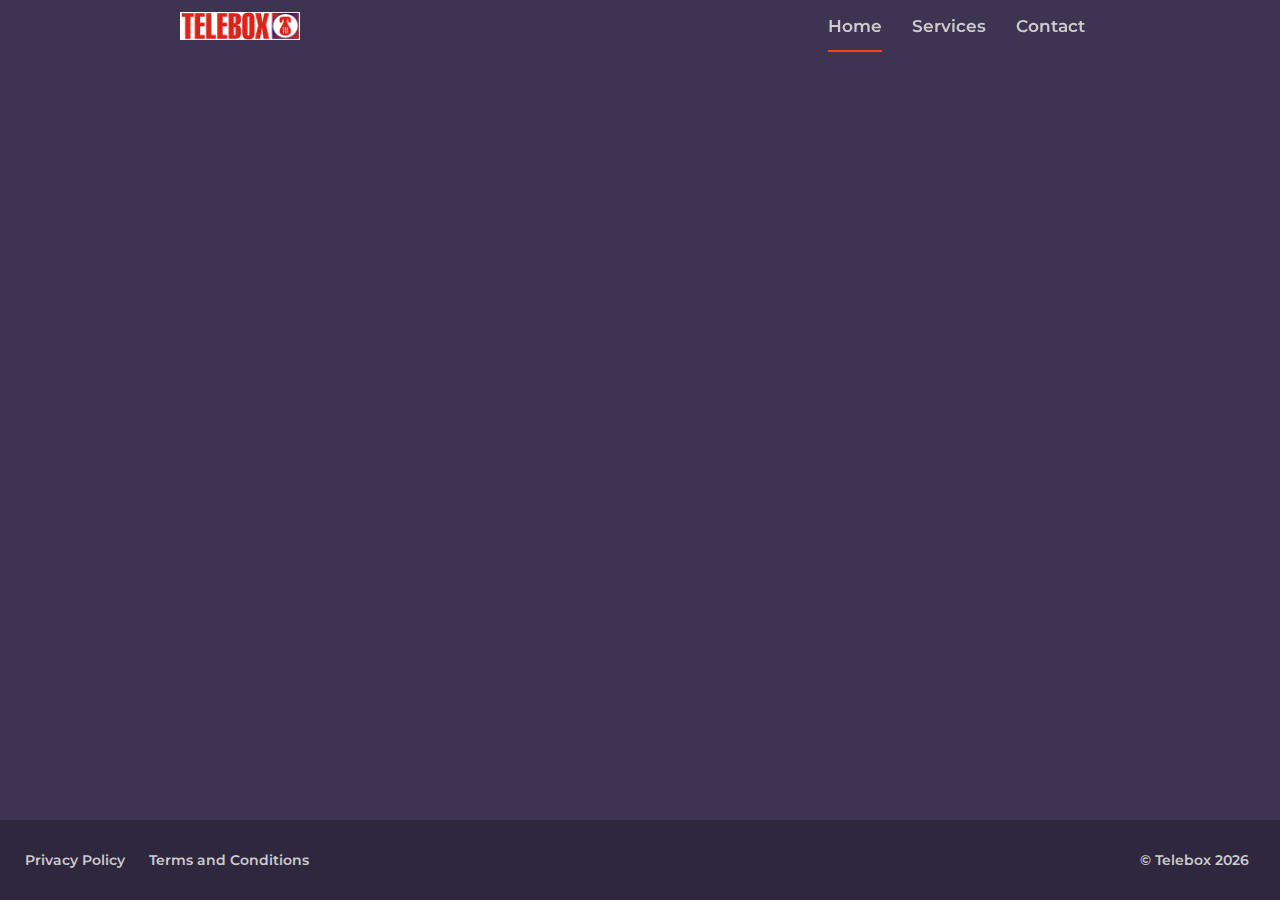
<file: index.html>
<!doctype html>
<html lang="">

<head>
    <meta charset="utf-8">
    <title>Telebox | Home</title>
    <link rel="apple-touch-icon" href="./favicon.ico">
    <link rel="icon" type="image/x-icon" href="./favicon.ico">
    <meta name="description" content="Global leader in mobile payments and messaging.">
    <meta name="viewport" content="width=device-width, initial-scale=1">
    <link rel="stylesheet" href="css/normalize.css">
    <link rel="stylesheet" href="css/bootstrap.css">
    <link rel="stylesheet" href="css/main.css">
    <link rel="preconnect" href="https://fonts.googleapis.com">
    <link rel="preconnect" href="https://fonts.gstatic.com" crossorigin>
    <link href="https://fonts.googleapis.com/css2?family=Montserrat:wght@400;600&display=swap" rel="stylesheet">
    <meta name="theme-color" content="#fafafa">
</head>

<body>
<div id="smooth-wrapper">
    <div id="smooth-content">
        <header id="header">
            <div class="container">
                <div class="header_container col-md-12">
                    <a href="./index.html">
                        <img class="header__logo" src="img/logo.png" alt="logo">
                    </a>
                    <nav class="desktop-menu xs-d-none">
                        <a class="active"  href="./index.html">Home</a>
                        <a  href="./services.html">Services</a>
                        <a  style="display: none" href="./help.html">Help</a>
                        <a  href="./contact.html">Contact</a>
                    </nav>

                    
                    <div class="menu-toggle">
                        <div class="bar"></div>
                        <div class="bar"></div>
                        <div class="bar"></div>
                    </div>
                    <nav class="mobile-menu">
                        <a class="active" href="./index.html">Home</a>
                        <a  href="./services.html">Services</a>
                        <a  style="display: none" href="./help.html">Help</a>
                        <a  href="./contact.html">Contact</a>
          
                      </nav>
                </div>
            </div>

        </header>
        <section class=" herobanner fullscreen_block" >
            <div class="herobanner__container d-sm-flex align-items-center container">
                <div class="mb-3">
                    <div class="col-sm-6 col-xs-8"><h1 class="cta mb-0">Telebox</h1>
                        <div class="herobanner__text-container">
                            <h5 class="text-white mb-1">Global Messaging and Marketing.</h5>
                            <p class="herobanner__paragraph text-thin ">We provide global partners with a wide
                                range of
                                custom-made solutions in carrier billing, bulk messaging, content management and
                                delivery, mobile marketing,
                                and customer interaction in over 200 countries.</p>
<!--                            <div class="staticPhone-mobile col-xs-3">-->
<!--                                <img src="img/campaign1.jpg" alt="">-->
<!--                                <img src="img/hero__image2.jpg" alt="">-->
<!--                            </div>-->
                        </div>


                        <a class="btn btn-accent herobanner__cta" href="./services.html">Our Services</a>
                    </div>
                    <div class="col-sm-6 col-xs-4" >
                        <div class="hero__threeModelContainer" id="particles-js">

                        </div>
                    </div>
                </div>
            </div>
            <a class="text-white herobanner__mail" href="mailto:info@telebox.com">info@telebox.com</a>
        </div>
        </section>
        <footer class="bg-grey">
            <div class="col-sm-12 py-1 d-flex justify-content-between align-items-center">
                <nav>
                    <a href="policy.html">Privacy Policy</a>
                    <a href="terms.html">Terms and Conditions</a>
                </nav>

                <nav>
                    <span style="margin: 0 16px"> © Telebox&nbsp;<span id="year"></span></span>
                </nav>

            </div>

        </footer>
    </div>
</div>
<!-- Add your site or application content here -->
<script src="js/main.js"></script>
<script src="js/index.js"></script>
<script src="js/particles.js"></script>

</body>
</html>
</file>
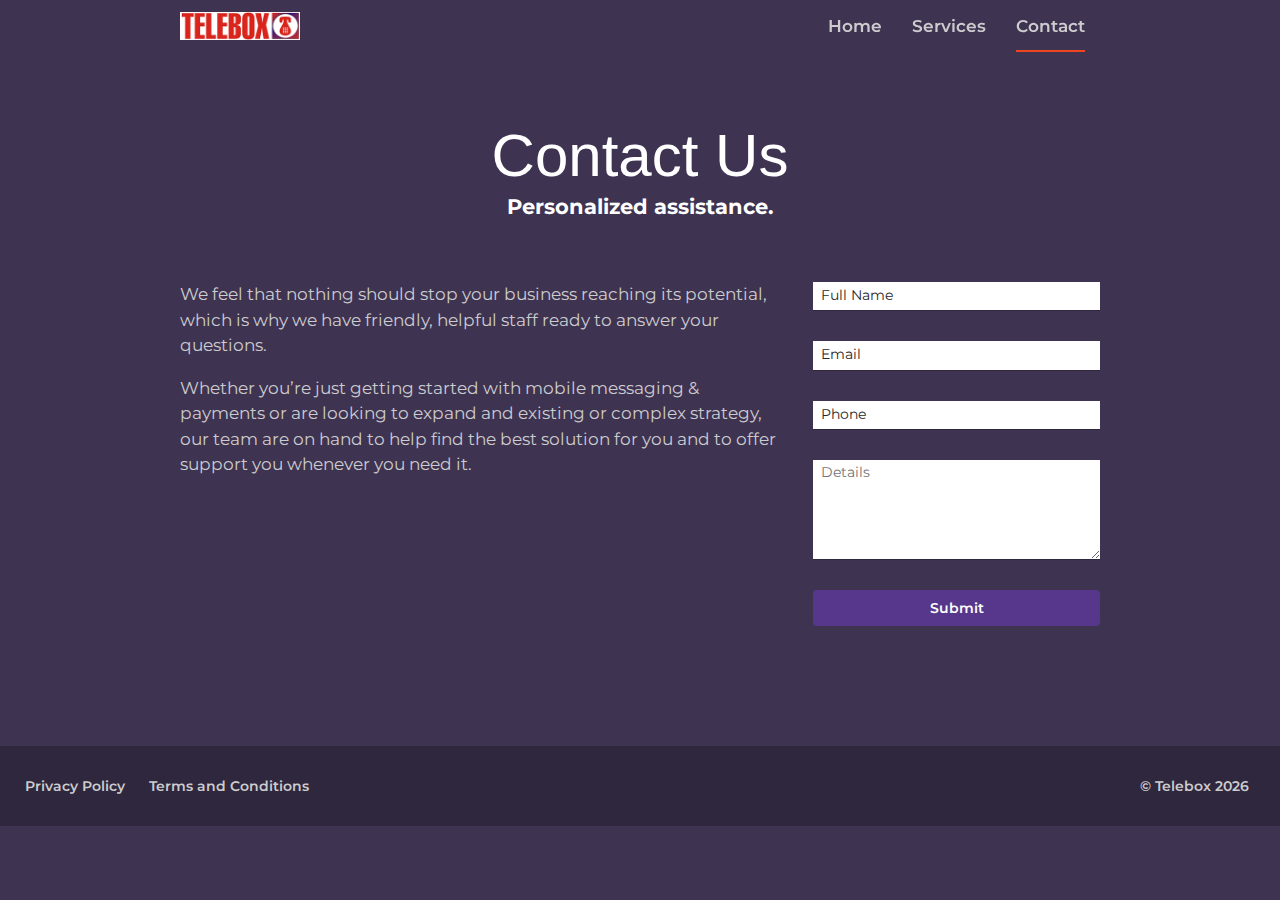
<file: contact.html>
<!doctype html>
<html lang="">

<head>
    <meta charset="utf-8">
    <title>Telebox | Home</title>
    <meta name="description" content="Global leader in mobile payments and messaging.">
    <meta name="viewport" content="width=device-width, initial-scale=1">
    <link rel="apple-touch-icon" href="./favicon.ico">
    <link rel="icon" type="image/x-icon" href="./favicon.ico">
    <!-- Place favicon.ico in the root directory -->
    <link rel="stylesheet" href="css/normalize.css">
    <link rel="stylesheet" href="css/bootstrap.css">
    <link rel="stylesheet" href="css/main.css">
    <link rel="preconnect" href="https://fonts.googleapis.com">
    <link rel="preconnect" href="https://fonts.gstatic.com" crossorigin>
    <link href="https://fonts.googleapis.com/css2?family=Montserrat:wght@400;600&display=swap" rel="stylesheet">
    <meta name="theme-color" content="#fafafa">
</head>

<body>
<div id="smooth-wrapper">
    <div id="smooth-content">
        <header id="header">
            <div class="container">
                <div class="header_container col-md-12">
                    <a href="./index.html">
                        <img class="header__logo" src="img/logo.png" alt="logo">
                    </a>
                    <nav class="desktop-menu xs-d-none">
                        <a  href="./index.html">Home</a>
                        <a  href="./services.html">Services</a>
                        <a  style="display: none" href="./help.html">Help</a>
                        <a class="active"  href="./contact.html">Contact</a>
                    </nav>

                    
                    <div class="menu-toggle">
                        <div class="bar"></div>
                        <div class="bar"></div>
                        <div class="bar"></div>
                    </div>
                    <nav class="mobile-menu">
                        <a  href="./index.html">Home</a>
                        <a  href="./services.html">Services</a>
                        <a  style="display: none" href="./help.html">Help</a>
                        <a class="active"  href="./contact.html">Contact</a>
          
                      </nav>
                </div>
            </div>

        </header>
        <section id="contact_us">
            <div class="container  gsapUp">
                <div class="col-sm-12">
                    <h2 class="text-white">Contact Us</h2>
                    <h5 class="text-center mb-2 text-white">Personalized assistance.</h5>

                </div>
                <div class="clearfix"></div>
                <div class="flex-wrap">
                    <div class="col-sm-8">
                        <p>We feel that nothing should stop your business reaching its potential, which is why we have
                            friendly,
                            helpful staff ready to answer your questions.</p>
                        <p>Whether you’re just getting started with mobile
                            messaging & payments or are looking to expand and existing or complex strategy, our team are
                            on
                            hand to help find the best solution for you and to offer support you whenever you need
                            it.</p>
                    </div>
                    <form action="contactSuccess" name="contactForm" method="post"
                          class="col-sm-4 d-flex flex-column justify-content-between">
                        <input type="hidden" name="form-name" value="contactForm">
                        <div class="input-container">
                            <input placeholder=" " autocomplete="1" id="name" required name="fullContactName"
                                   class="text-input mb-1"
                                   type="text"><label
                                for="name">Full Name</label></div>
                        <div class="input-container">
                            <input placeholder=" " autocomplete="1" id="contactEmail" name="contactEmail"
                                   id="contactEmail"
                                   class="text-input mb-1" type="text">
                            <label for="contactEmail">Email</label></div>
                        <div class=" input-container">
                            <input placeholder=" " autocomplete="1" name="formContactPhone" id="contactPhone"
                                   class="text-input mb-1"
                                   type="number"><label
                                for="contactPhone">Phone</label></div>
                        <div class="input-container">
          <textarea style="font-size: 14px; min-height: 100px" placeholder="Details"
                    id="email" class="text-input mb-1" type="text"></textarea></div>

                        <input class="btn btn-primary" value="Submit" type="submit">
                    </form>
                </div>

            </div>
        </section>
        <footer class="bg-grey">
            <div class="col-sm-12 py-1 d-flex justify-content-between align-items-center">
                <nav>
                    <a href="policy.html">Privacy Policy</a>
                    <a href="terms.html">Terms and Conditions</a>
                </nav>

                <nav>
                    <span style="margin: 0 16px"> © Telebox&nbsp;<span id="year"></span></span>
                </nav>

            </div>

        </footer>
    </div>
</div>
<script src="./js/main.js"></script>
</body>
</html>
</file>
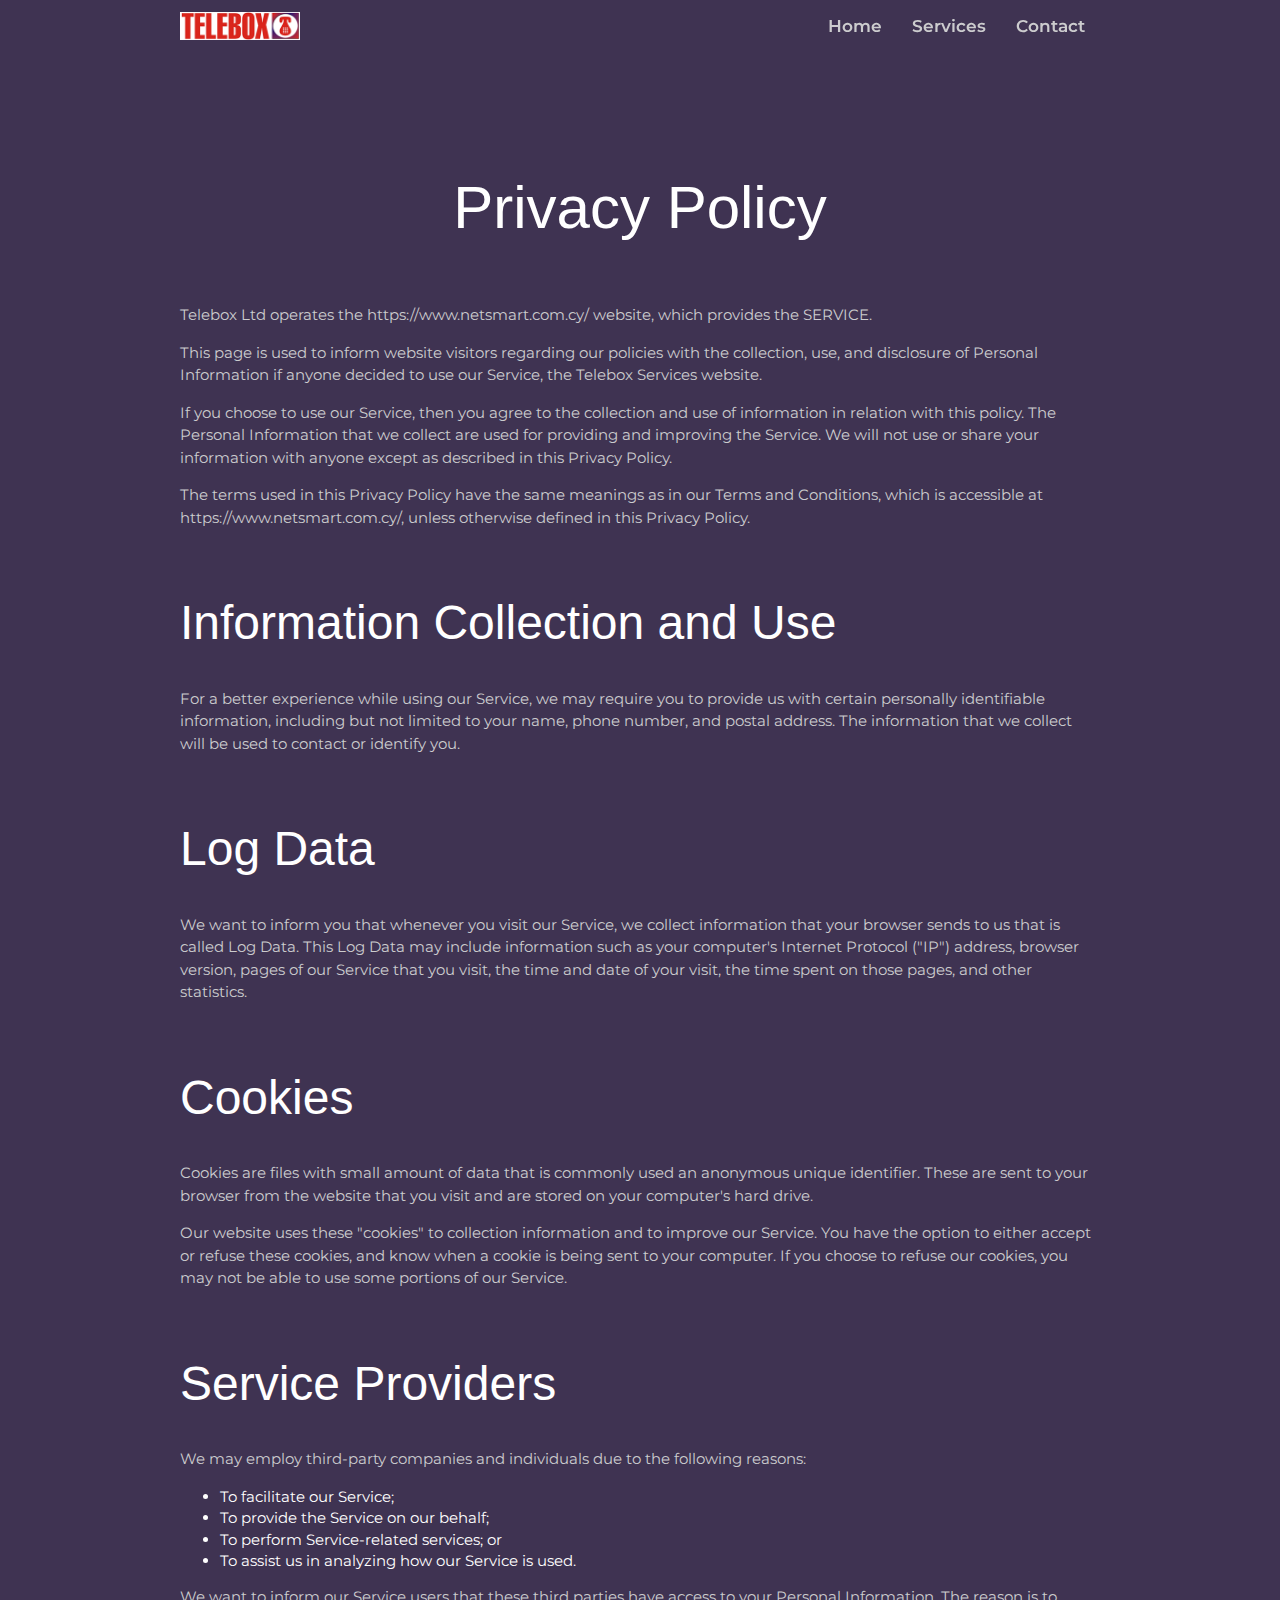
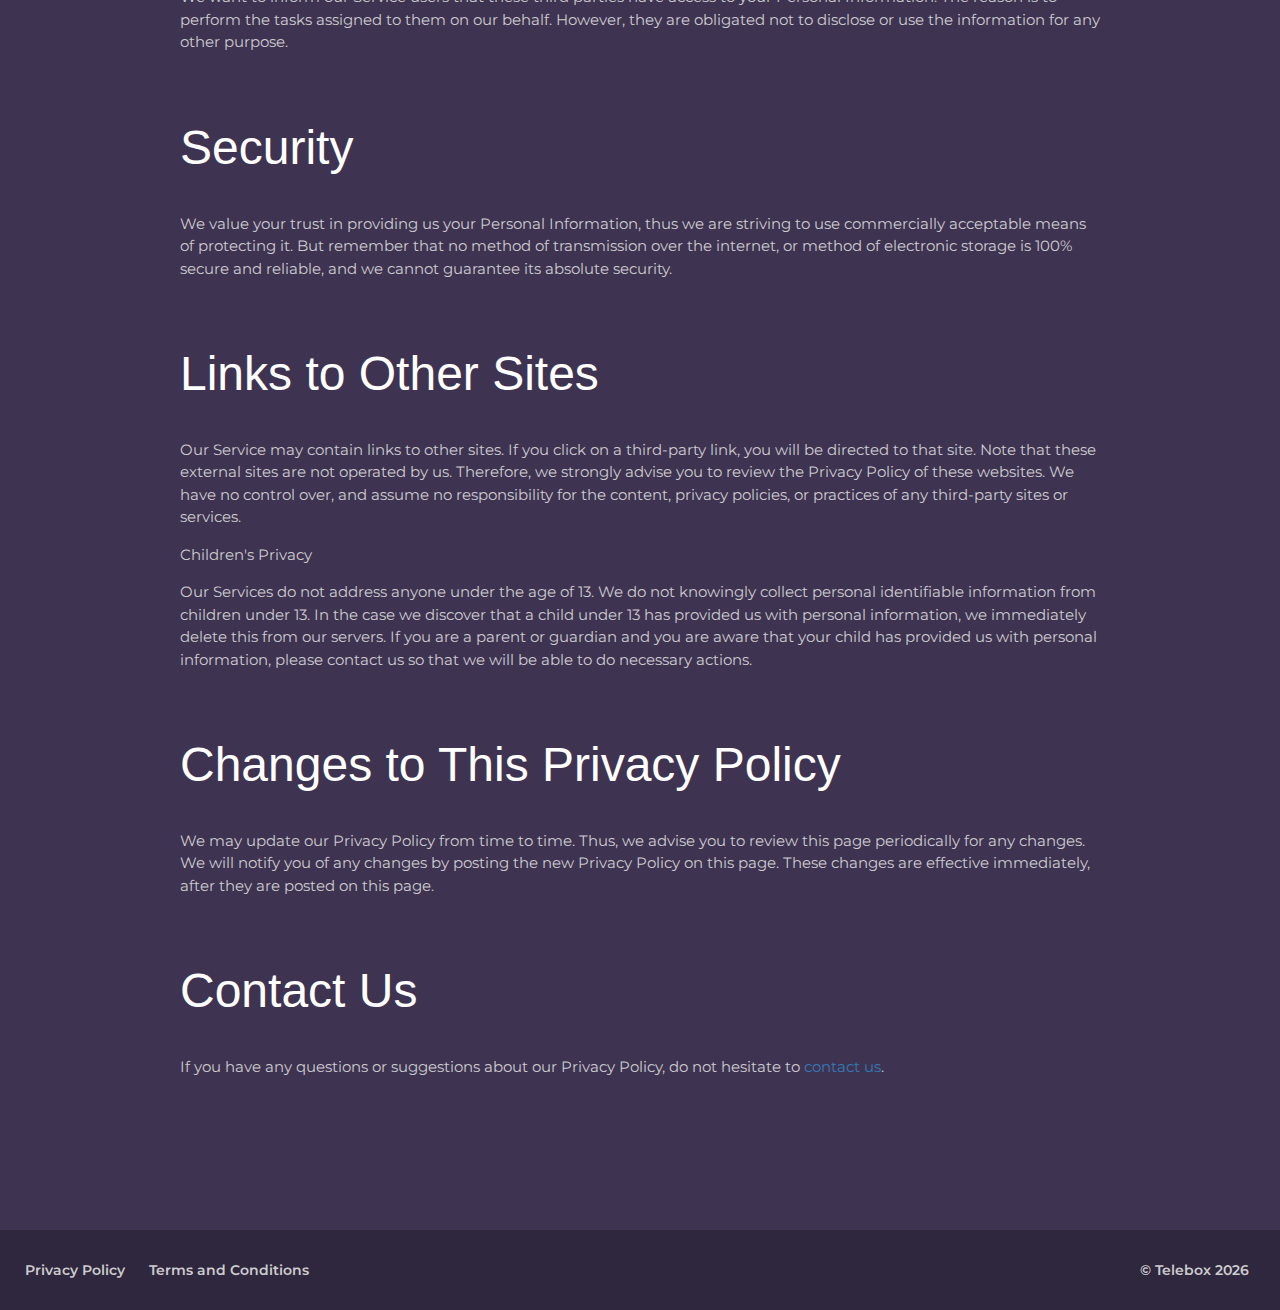
<file: policy.html>
<!doctype html>
<html  lang="">

<head>
  <meta charset="utf-8">
  <title>Telebox | Privacy Policy</title>
  <meta name="description" content="">
  <meta name="viewport" content="width=device-width, initial-scale=1">
  <link rel="apple-touch-icon" href="./favicon.ico">
  <link rel="icon" type="image/x-icon" href="./favicon.ico">
  <!-- Place favicon.ico in the root directory -->
  <link rel="stylesheet" href="css/normalize.css">
  <link rel="stylesheet" href="css/bootstrap.css">

  <link rel="stylesheet" href="css/main.css">
  <link rel="preconnect" href="https://fonts.googleapis.com">
  <link rel="preconnect" href="https://fonts.gstatic.com" crossorigin>
  <link href="https://fonts.googleapis.com/css2?family=Montserrat:wght@400;600&display=swap" rel="stylesheet">
  <meta name="theme-color" content="#fafafa">
</head>
<body>
  <header id="header">
    <div class="container">
        <div class="header_container col-md-12">
            <a href="./index.html">
                <img class="header__logo" src="img/logo.png" alt="logo">
            </a>
            <nav class="desktop-menu xs-d-none">
                <a  href="./index.html">Home</a>
                <a  href="./services.html">Services</a>
                <a  style="display: none" href="./help.html">Help</a>
                <a  href="./contact.html">Contact</a>
            </nav>

            
            <div class="menu-toggle">
                <div class="bar"></div>
                <div class="bar"></div>
                <div class="bar"></div>
            </div>
            <nav class="mobile-menu">
              <a  href="./index.html">Home</a>
              <a  href="./services.html">Services</a>
              <a  style="display: none" href="./help.html">Help</a>
              <a  href="./contact.html">Contact</a>

            </nav>
        </div>
    </div>

</header>

<section style="min-height: calc(100vh - 287px); margin-top: 52px" id="contact_us">
  <div class="container  gsapUp">
    <div class="col-sm-12 terms">
      <h2 class="mb-2">Privacy Policy</h2>

      <p>Telebox Ltd operates the https://www.netsmart.com.cy/ website, which provides the SERVICE.</p>

      <p>This page is used to inform website visitors regarding our policies with the collection, use, and disclosure of Personal Information if anyone decided to use our Service, the Telebox Services website.</p>

      <p>If you choose to use our Service, then you agree to the collection and use of information in relation with this policy. The Personal Information that we collect are used for providing and improving the Service. We will not use or share your information with anyone except as described in this Privacy Policy.</p>

      <p>The terms used in this Privacy Policy have the same meanings as in our Terms and Conditions, which is accessible at https://www.netsmart.com.cy/, unless otherwise defined in this Privacy Policy.</p>

      <h3>Information Collection and Use</h3>

      <p>For a better experience while using our Service, we may require you to provide us with certain personally identifiable information, including but not limited to your name, phone number, and postal address. The information that we collect will be used to contact or identify you.</p>

      <h3>Log Data</h3>

      <p>We want to inform you that whenever you visit our Service, we collect information that your browser sends to us that is called Log Data. This Log Data may include information such as your computer's Internet Protocol ("IP") address, browser version, pages of our Service that you visit, the time and date of your visit, the time spent on those pages, and other statistics.</p>

      <h3>Cookies</h3>

      <p>Cookies are files with small amount of data that is commonly used an anonymous unique identifier. These are sent to your browser from the website that you visit and are stored on your computer's hard drive.</p>

      <p>Our website uses these "cookies" to collection information and to improve our Service. You have the option to either accept or refuse these cookies, and know when a cookie is being sent to your computer. If you choose to refuse our cookies, you may not be able to use some portions of our Service.</p>

      <h3>Service Providers</h3>

      <p>We may employ third-party companies and individuals due to the following reasons:</p>

      <ul>
        <li>To facilitate our Service;</li>
        <li>To provide the Service on our behalf;</li>
        <li>To perform Service-related services; or</li>
        <li>To assist us in analyzing how our Service is used.</li>
      </ul>

      <p>We want to inform our Service users that these third parties have access to your Personal Information. The reason is to perform the tasks assigned to them on our behalf. However, they are obligated not to disclose or use the information for any other purpose.</p>

      <h3>Security</h3>

      <p>We value your trust in providing us your Personal Information, thus we are striving to use commercially acceptable means of protecting it. But remember that no method of transmission over the internet, or method of electronic storage is 100% secure and reliable, and we cannot guarantee its absolute security.</p>

      <h3>Links to Other Sites</h3>

      <p>Our Service may contain links to other sites. If you click on a third-party link, you will be directed to that site. Note that these external sites are not operated by us. Therefore, we strongly advise you to review the Privacy Policy of these websites. We have no control over, and assume no responsibility for the content, privacy policies, or practices of any third-party sites or services.</p>

      <p>Children's Privacy</p>

      <p>Our Services do not address anyone under the age of 13. We do not knowingly collect personal identifiable information from children under 13. In the case we discover that a child under 13 has provided us with personal information, we immediately delete this from our servers. If you are a parent or guardian and you are aware that your child has provided us with personal information, please contact us so that we will be able to do necessary actions.</p>

      <h3>Changes to This Privacy Policy</h3>

      <p>We may update our Privacy Policy from time to time. Thus, we advise you to review this page periodically for any changes. We will notify you of any changes by posting the new Privacy Policy on this page. These changes are effective immediately, after they are posted on this page.</p>


      <h3>Contact Us</h3>

      <p>If you have any questions or suggestions about our Privacy Policy, do not hesitate to <a href="support.html">contact us</a>.</p>
    </div>
    <div class="clearfix"></div>
    <p></p>

  </div>
</section>
<footer class="bg-grey">
  <div class="col-sm-12 py-1 d-flex justify-content-between align-items-center">
    <nav>
      <a href="policy.html">Privacy Policy</a>
      <a href="terms.html">Terms and Conditions</a>
    </nav>

    <nav>
      <span style="margin: 0 16px"> © Telebox&nbsp;<span id="year"></span></span>
    </nav>

  </div>

</footer>
<script src="./js/main.js"></script>
</body>
</html>
</file>
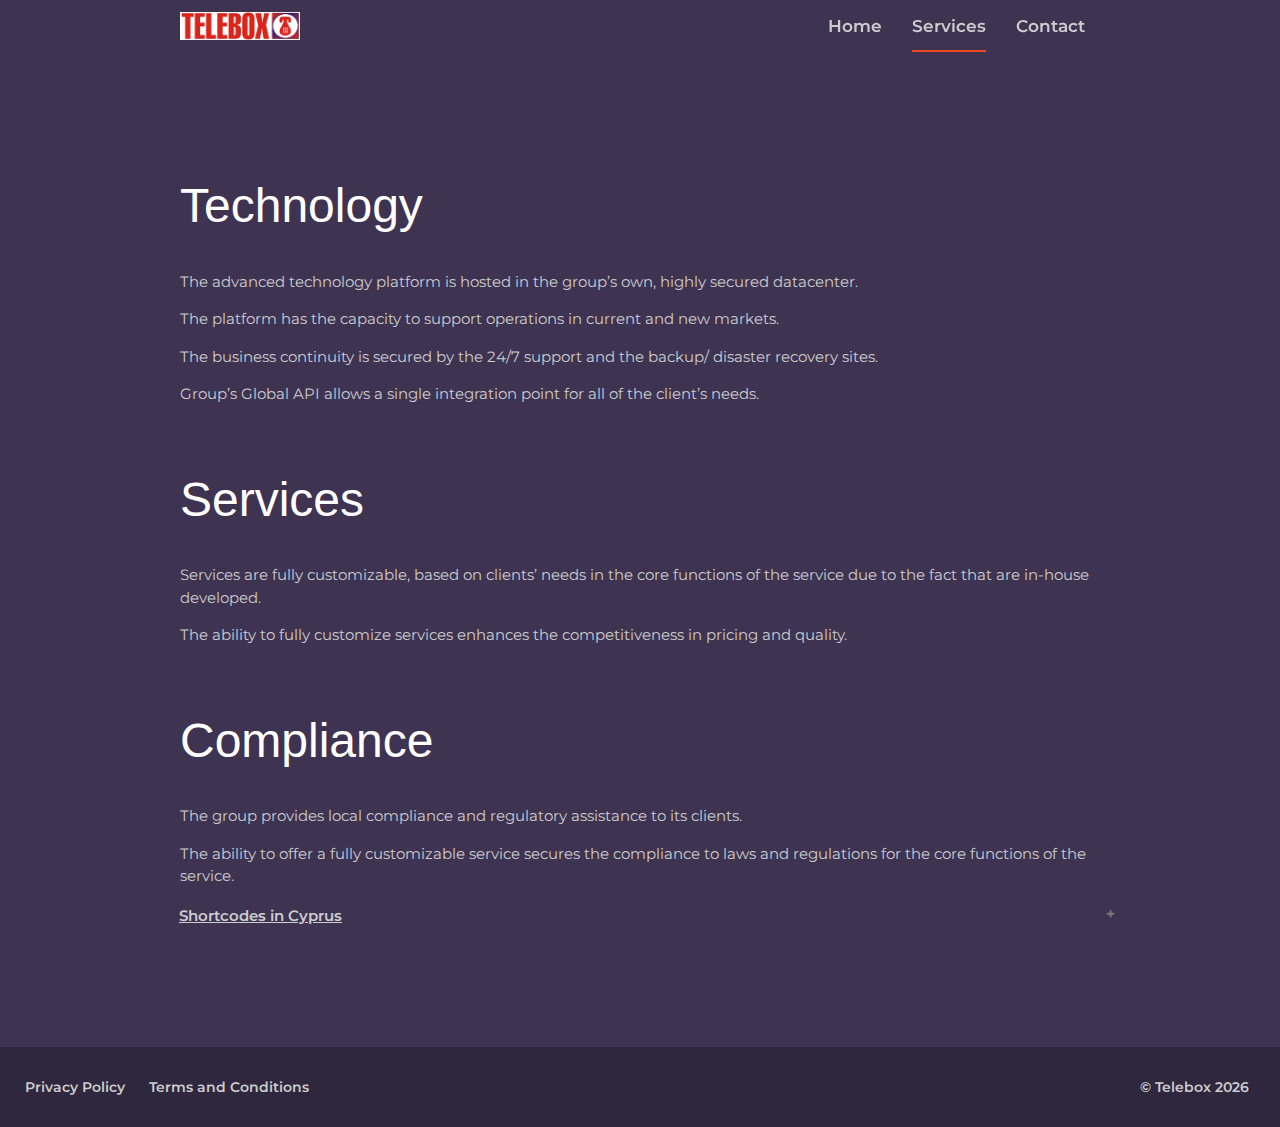
<file: services.html>
<!doctype html>
<html lang="">

<head>
    <meta charset="utf-8">
    <title>Telebox | Services</title>
    <meta name="description" content="Global leader in mobile payments and messaging.">
    <meta name="viewport" content="width=device-width, initial-scale=1">
    <link rel="apple-touch-icon" href="./favicon.ico">
    <link rel="icon" type="image/x-icon" href="./favicon.ico">
    <!-- Place favicon.ico in the root directory -->
    <link rel="stylesheet" href="css/normalize.css">
    <link rel="stylesheet" href="css/bootstrap.css">
    <link rel="stylesheet" href="css/main.css">
    <link rel="preconnect" href="https://fonts.googleapis.com">
    <link rel="preconnect" href="https://fonts.gstatic.com" crossorigin>
    <link href="https://fonts.googleapis.com/css2?family=Montserrat:wght@400;600&display=swap" rel="stylesheet">
    <meta name="theme-color" content="#fafafa">
</head>

<body>
<div id="smooth-wrapper">
    <div id="smooth-content">
      <header id="header">
        <div class="container">
            <div class="header_container col-md-12">
                <a href="./index.html">
                    <img class="header__logo" src="img/logo.png" alt="logo">
                </a>
                <nav class="desktop-menu xs-d-none">
                    <a  href="./index.html">Home</a>
                    <a class="active" href="./services.html">Services</a>
                    <a style="display: none" href="./help.html">Help</a>
                    <a href="./contact.html">Contact</a>
                </nav>
    
                
                <div class="menu-toggle">
                    <div class="bar"></div>
                    <div class="bar"></div>
                    <div class="bar"></div>
                </div>
                <nav class="mobile-menu">
                  <a  href="./index.html">Home</a>
                  <a class="active"  href="./services.html">Services</a>
                  <a style="display: none" href="./help.html">Help</a>
                  <a href="./contact.html">Contact</a>
    
                </nav>
            </div>
        </div>
    
    </header>
        <section style="min-height: calc(100vh - 287px); margin-top: 52px" id="contact_us">
            <div class="container  gsapUp">
              <div class="col-sm-12 terms">
                <!-- <h2 class="mb-2">Services</h2> -->
          <h3 style="margin-top: 0;">Technology</h3>
          <p>The advanced technology platform is hosted in the group’s own, highly secured datacenter.

          </p>
          <p>The platform has the capacity to support operations in current and new markets.</p>
          <p>The business continuity is secured by the 24/7 support and the backup/ disaster recovery sites.</p>
          <p>Group’s Global API allows a single integration point for all of the client’s needs.</p>
          <h3>Services</h3>
          <p>Services are fully customizable, based on clients’ needs in the core functions of the service due to the fact that are in-house developed.</p>
          <p>The ability to fully customize services enhances the competitiveness in pricing and quality.</p>
          <h3>Compliance</h3>
          <p>The group provides local compliance and regulatory assistance to its clients.</p>
          <p>The ability to offer a fully customizable service secures the compliance to laws and regulations for the core functions of the service.</p>
         
              </div>
              <div class="clearfix"></div>
              <input type="checkbox" id="accordion1" class="accordion">
<label for="accordion1" class="accordion-label">Shortcodes in Cyprus</label>
<div class="panel" id="content">
  
  <div>
    <table class="center">
      <thead>
        <tr>
          <th>Billing type</th>
          <th>Shortcode</th>
          <th>Charge including VAT 19%</th>
          <th>Description</th>
        </tr>
      </thead>
      <tbody>
        <tr><td>MT</td><td>2244</td><td>0.27</td><td>Shared services</td></tr>
        <tr><td>MT</td><td>2363</td><td>0.41</td><td>Shared services</td></tr>
        <tr><td>MT</td><td>5566</td><td>1.02</td><td>Shared services</td></tr>
        <tr><td>MT</td><td>6006</td><td>4.07</td><td>Shared services</td></tr>
        <tr><td>MT</td><td>6566</td><td>6.10</td><td>Shared services</td></tr>
        <tr><td>MT</td><td>7666</td><td>2.03</td><td>Shared services</td></tr>
        <tr><td>MO</td><td>1076</td><td>0.00</td><td>Shared services</td></tr>
        <tr><td>MO</td><td>1212</td><td>0.10</td><td>Shared services</td></tr>
        <tr><td>MO</td><td>1234</td><td>0.20</td><td>Shared services</td></tr>
        <tr><td>MO</td><td>2100</td><td>0.41</td><td>Shared services</td></tr>
        <tr><td>MO</td><td>2121</td><td>0.41</td><td>Shared services</td></tr>
        <tr><td>MO</td><td>2288</td><td>0.41</td><td>Shared services</td></tr>
        <tr><td>MO</td><td>2404</td><td>0.41</td><td>Shared services</td></tr>
        <tr><td>MO</td><td>5353</td><td>1.02</td><td>Shared services</td></tr>
        <tr><td>MO</td><td>5577</td><td>1.02</td><td>Shared services</td></tr>
        <tr><td>MO</td><td>5588</td><td>1.02</td><td>Shared services</td></tr>
        <tr><td>MO</td><td>5656</td><td>1.02</td><td>Shared services</td></tr>
        <tr><td>MO</td><td>7171</td><td>6.10</td><td>Shared services</td></tr>
        <tr><td>MO</td><td>7373</td><td>2.03</td><td>Shared services</td></tr>
        <tr><td>MO</td><td>7979</td><td>4.07</td><td>Shared services</td></tr>
        <tr><td>MO</td><td>8797</td><td>0.00</td><td>Shared services</td></tr>
        <tr><td>MO</td><td>8811</td><td>0.00</td><td>Shared services</td></tr>
        <tr><td>MO</td><td>8900</td><td>0.00</td><td>Shared services</td></tr>
        <tr><td>MO</td><td>8989</td><td>0.00</td><td>Shared services</td></tr>
        <tr><td>MO</td><td>9009</td><td>12.00</td><td>Shared services</td></tr>
      </tbody>
    </table>
  </div>

  <p style="margin-top: 20px; text-align: center;">For assistance please email our Customer Care at <br>customercare.cy@telebox.com.cy </p>
</div>
          
            </div>
          </section>


        <footer class="bg-grey">
            <div class="col-sm-12 py-1 d-flex justify-content-between align-items-center">
                <nav>
                    <a href="policy.html">Privacy Policy</a>
                    <a href="terms.html">Terms and Conditions</a>
                </nav>

                <nav>
                    <span style="margin: 0 16px"> © Telebox&nbsp;<span id="year"></span></span>
                </nav>

            </div>

        </footer>
    </div>
</div>
<!-- Add your site or application content here -->
<script src="js/main.js"></script>
</body>
</html>
</file>
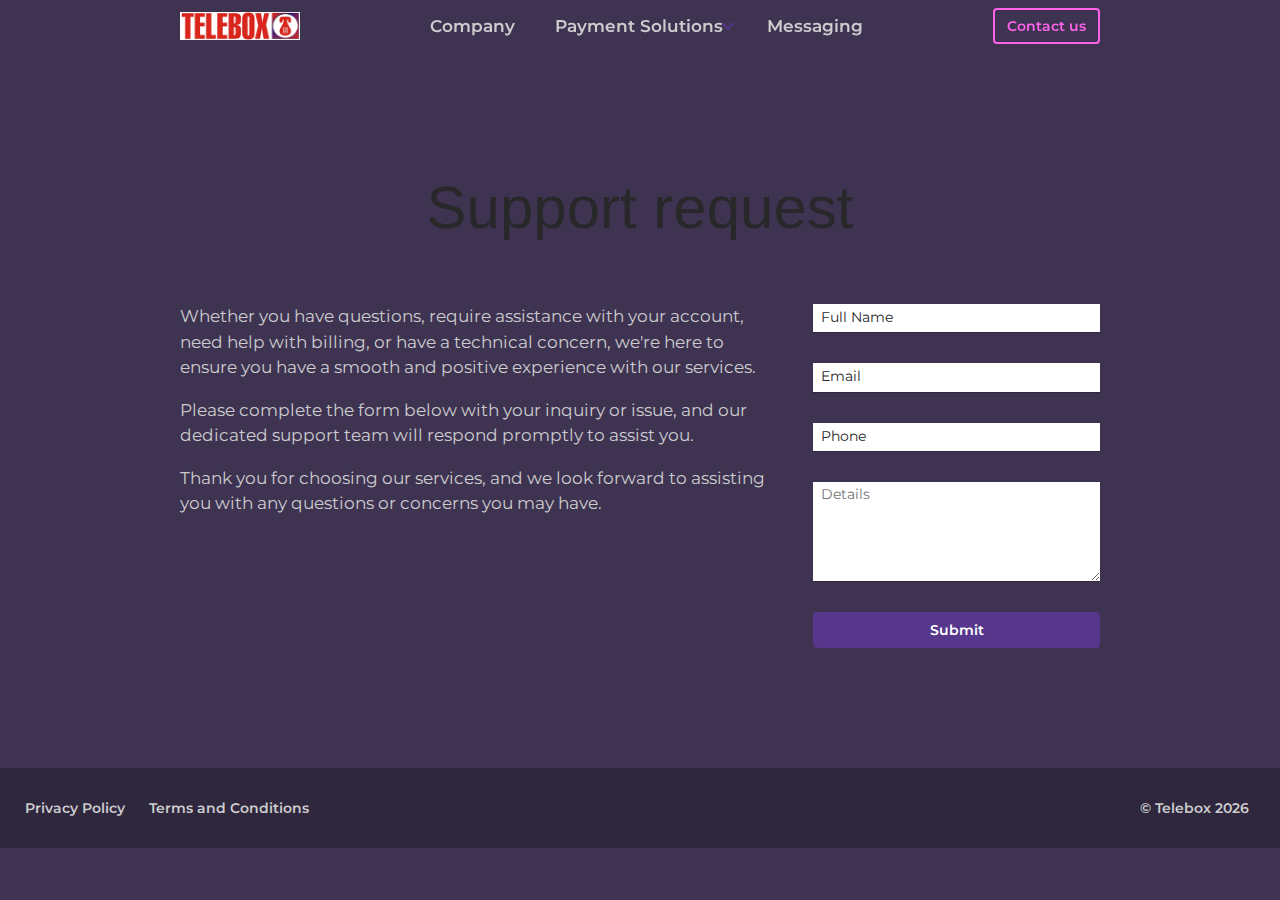
<file: support.html>
<!doctype html>
<html  lang="">

<head>
  <meta charset="utf-8">
  <title>Telebox | Support</title>
  <meta name="description" content="">
  <meta name="viewport" content="width=device-width, initial-scale=1">

  <meta property="og:title" content="">
  <meta property="og:type" content="">
  <meta property="og:url" content="">
  <meta property="og:image" content="">
  <link rel="apple-touch-icon" href="favicon.ico">
  <!-- Place favicon.ico in the root directory -->
  <link rel="stylesheet" href="css/normalize.css">
  <link rel="stylesheet" href="css/bootstrap.css">
  <link rel="stylesheet" href="css/main.css">
  <link rel="preconnect" href="https://fonts.googleapis.com">
  <link rel="preconnect" href="https://fonts.gstatic.com" crossorigin>
  <link href="https://fonts.googleapis.com/css2?family=Montserrat:wght@400;600&display=swap" rel="stylesheet">
  <meta name="theme-color" content="#fafafa">
</head>
<body>
<header id="header">
  <div class="container">
    <div class="header_container col-md-12">
      <a href="./index.html">
        <img class="header__logo" src="img/logo.png" alt="logo">
      </a>
      <nav class="desktop-menu xs-d-none">
        <a  href="./index.html#company_sections">Company</a>

        <ul data-url="payments">
          <a href="./index.html#payments">Payment Solutions</a>
          <li data-url="premium_sms"><a href="./index.html#premium_sms">Premium SMS</a></li>
          <li data-url="dcb"><a href="./index.html#dcb">Direct Carrier Billing</a></li>
        </ul>

        <a  href="./index.html#messaging">Messaging</a>
      </nav>

      <a href="./index.html#contact_us" class="btn btn-outline-primary">Contact us</a>
      <div class="menu-toggle">
        <div class="bar"></div>
        <div class="bar"></div>
        <div class="bar"></div>
      </div>
      <nav class="mobile-menu">
        <a  href="./index.html#company_sections">Company</a>
        <a data-url="payments" href="./index.html#payments">Payment Solutions</a>
        <ul>
          <li><a data-url="premium_sms" href="./index.html#premium_sms">Premium SMS</a></li></li>
          <li><a data-url="dcb" href="./index.html#dcb">Direct Carrier Billing</a></li>
        </ul>
        <a  href="./index.html#messaging">Messaging</a>

      </nav>
    </div>
  </div>

</header>

<section style="min-height: calc(100vh - 287px); margin-top: 52px" id="contact_us">
  <div class="container  gsapUp">
    <div class="col-sm-12">
      <h2 class="text-center mb-2">Support request</h2>
    </div>
    <div class="clearfix"></div>
    <div class="flex-wrap">
      <div class="col-sm-8">
        <p>Whether you have questions, require assistance with your account, need help
          with billing, or have a technical concern, we're here to ensure you have a smooth and positive experience with
          our services.</p>
        <p>Please complete the form below with your inquiry or issue, and our dedicated support team will respond
          promptly to assist you.</p>
        <p>Thank you for choosing our services, and we look forward to assisting you with any questions or concerns you may have.</p>
      </div>
      <form name="contactSuccess" id="contactform" method="post" class="col-sm-4 d-flex flex-column justify-content-between">
        <input type="hidden" name="form-name" value="supportForm">
        <div class="xs-mb-1 input-container">
          <input placeholder=" " id="name" name="fullContactName" class="text-input mb-1"
                                                    type="text"><label
          for="name">Full Name</label></div>
        <div class="xs-mb-1 input-container">
          <input placeholder=" " id="contactEmail" name="contactEmail" id="contactEmail" class="text-input mb-1" type="text">
          <label for="contactEmail">Email</label></div>
        <div class="xs-mb-1 input-container">
          <input placeholder=" " name="formContactPhone" id="contactPhone" class="text-input mb-1" type="text"><label
          for="email">Phone</label></div>
        <div class="xs-mb-1 input-container">
          <textarea style="font-size: 14px; min-height: 100px" placeholder="Details"
                                                       id="email" class="text-input mb-1" type="text"></textarea></div>

        <input class="btn btn-primary" value="Submit" type="submit"></form>
    </div>

  </div>
</section>
<footer class="bg-grey">
  <div class="col-sm-12 py-1 d-flex justify-content-between align-items-center">
    <nav>
      <a href="policy.html">Privacy Policy</a>
      <a href="terms.html">Terms and Conditions</a>
    </nav>

    <nav>
      <span style="margin: 0 16px"> © Telebox&nbsp;<span id="year"></span></span>
    </nav>

  </div>

</footer>
<script src="js/main.js"></script>
</body>
</html>
</file>
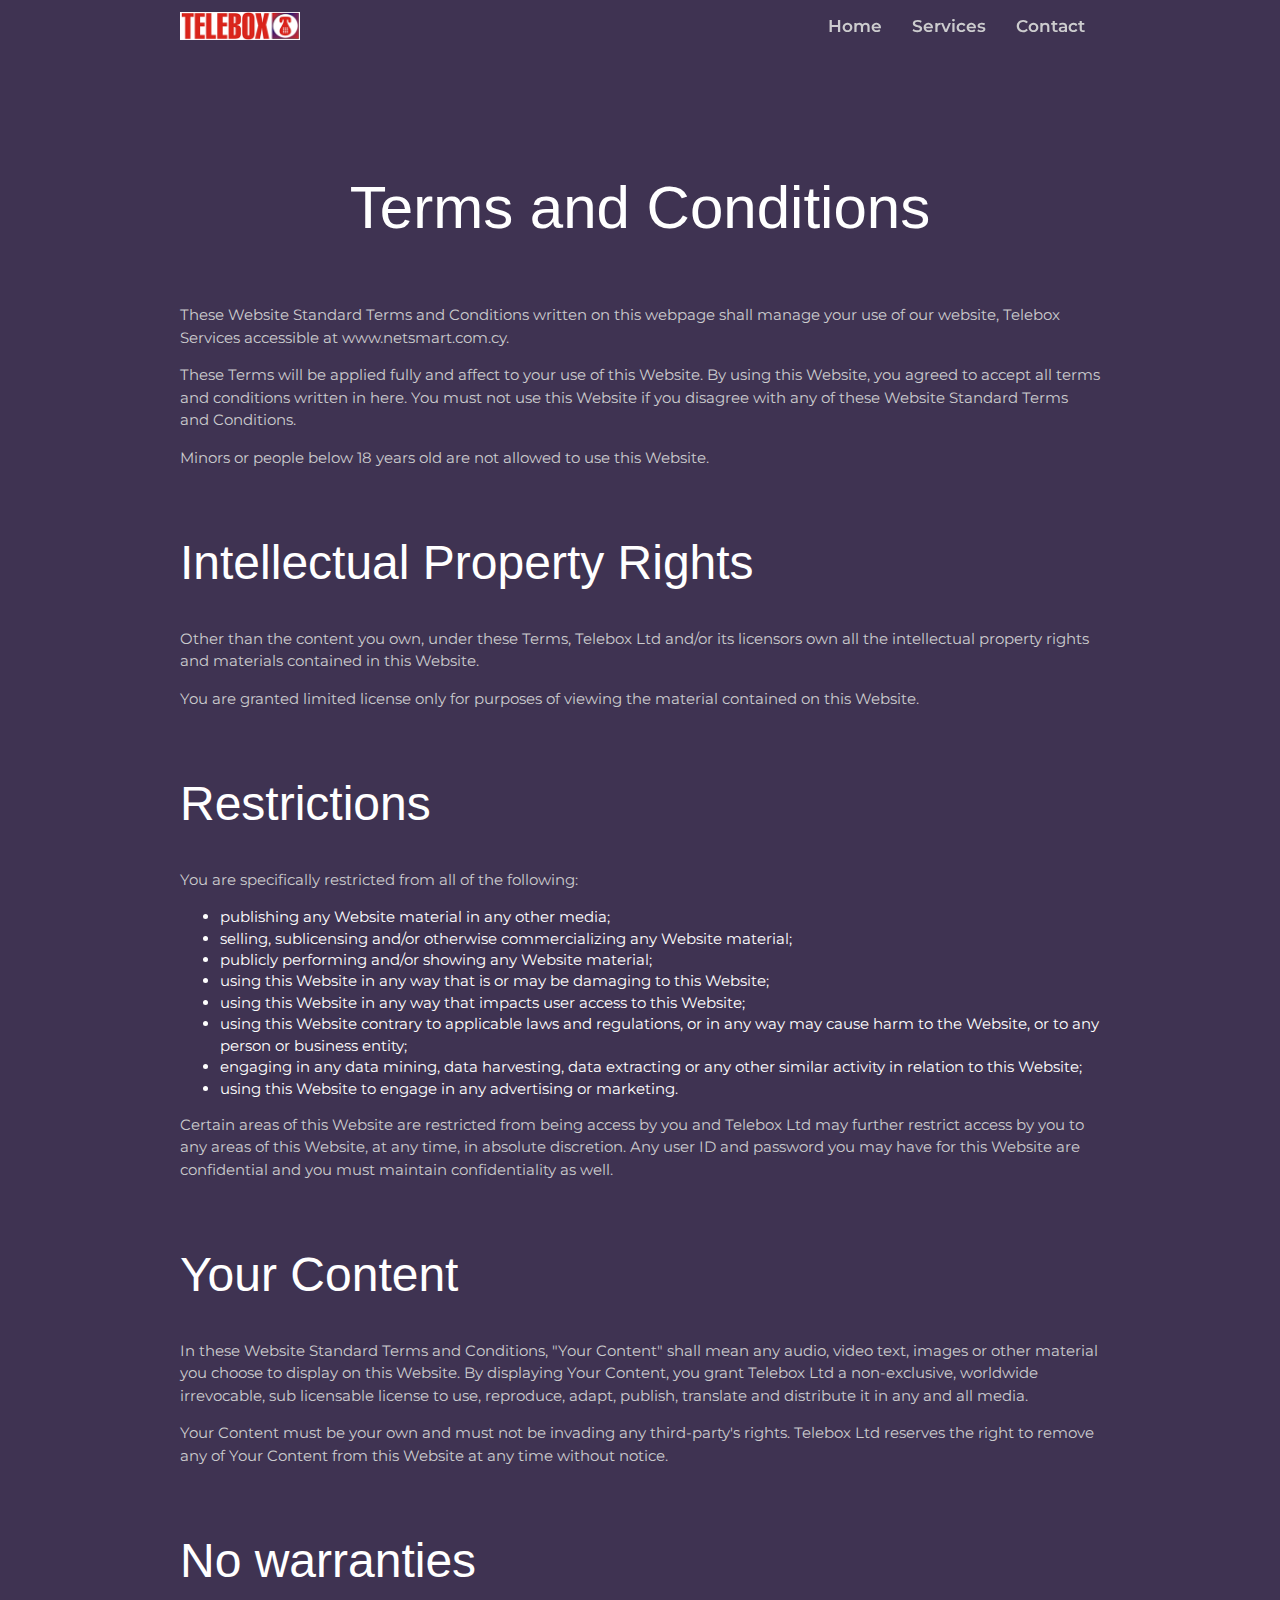
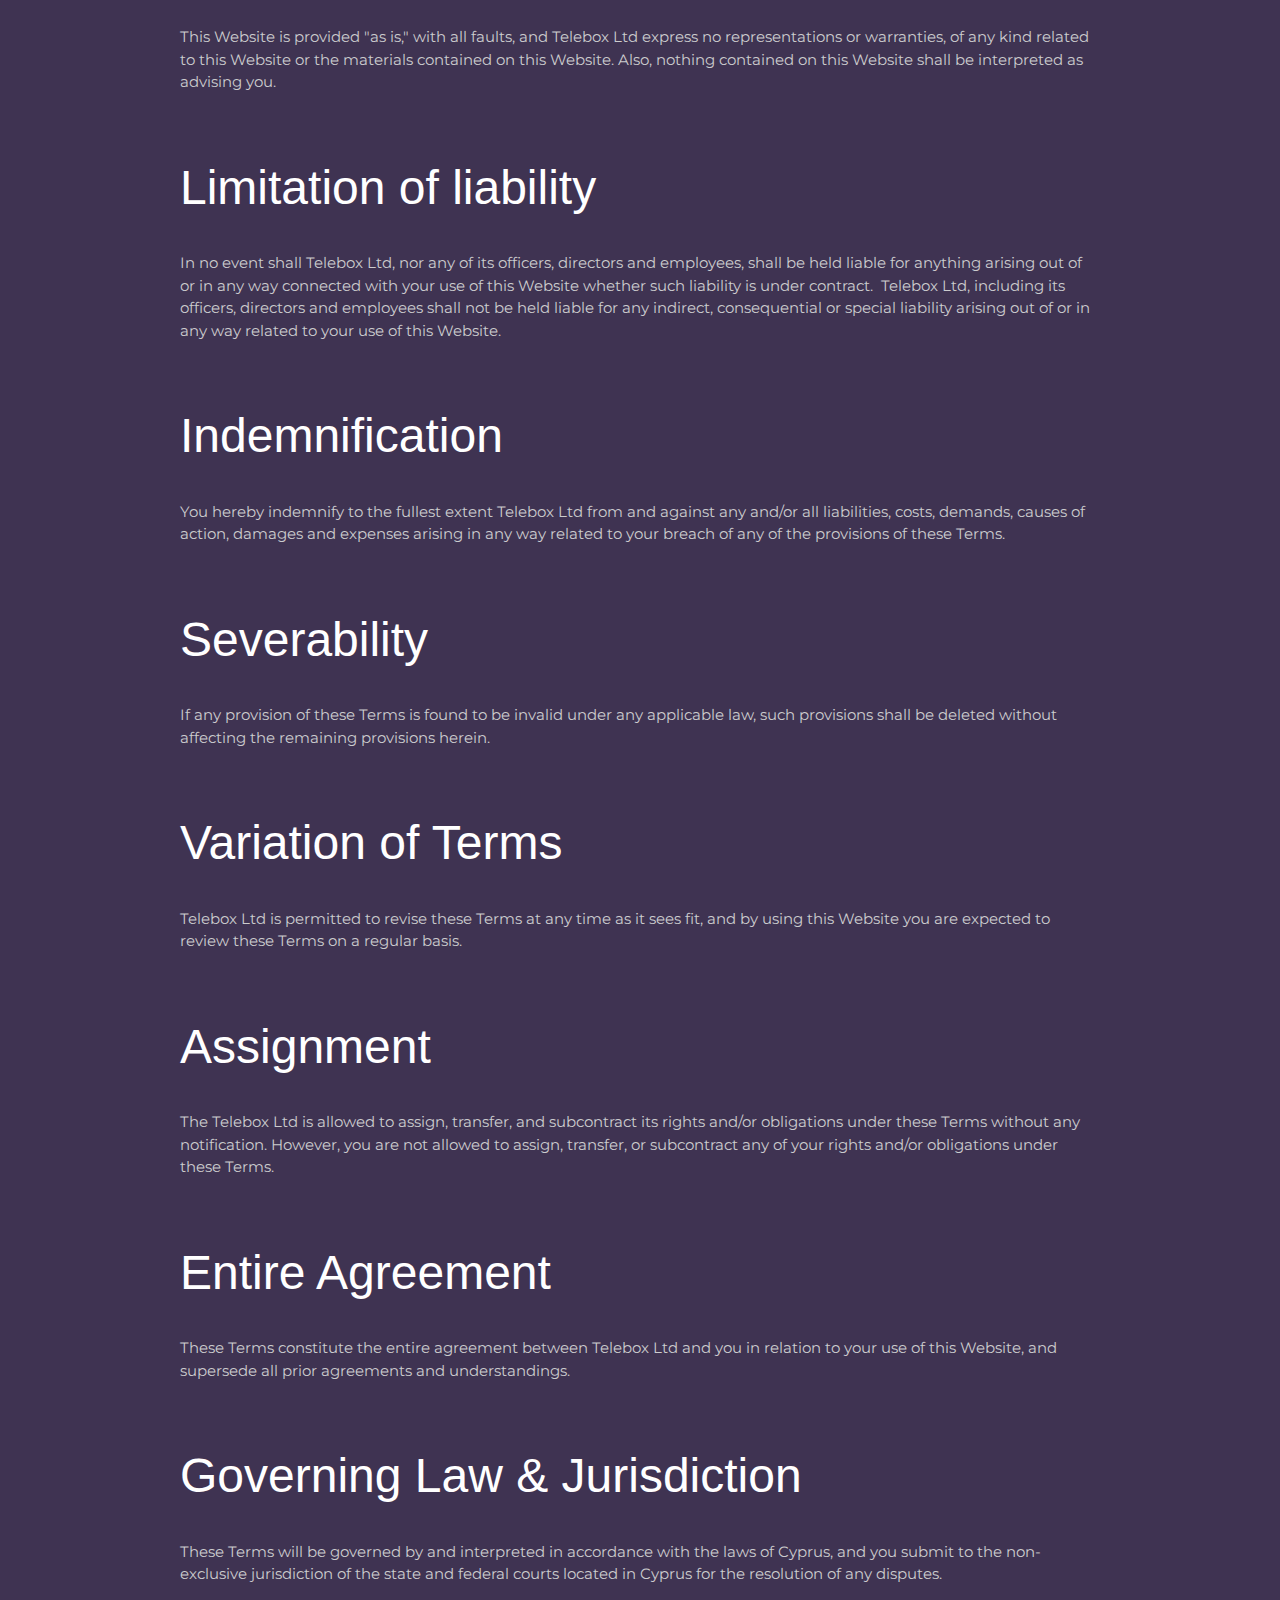
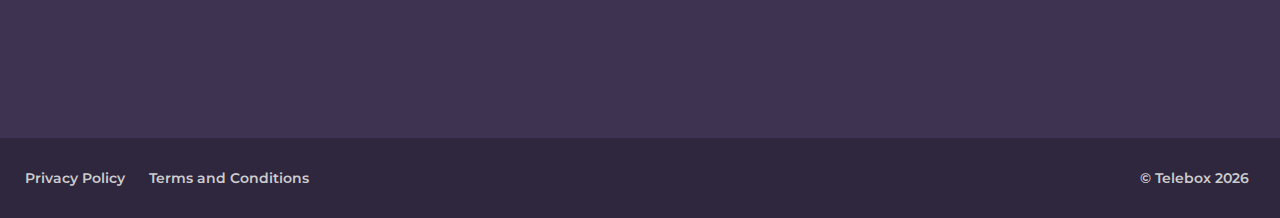
<file: terms.html>
<!doctype html>
<html  lang="">

<head>
  <meta charset="utf-8">
  <title>Telebox | Terms and Conditions</title>
  <meta name="description" content="">
  <meta name="viewport" content="width=device-width, initial-scale=1">
  <link rel="apple-touch-icon" href="./favicon.ico">
  <link rel="icon" type="image/x-icon" href="./favicon.ico">
  <!-- Place favicon.ico in the root directory -->
  <link rel="stylesheet" href="css/normalize.css">
  <link rel="stylesheet" href="css/bootstrap.css">
  <link rel="stylesheet" href="css/main.css">
  <link rel="preconnect" href="https://fonts.googleapis.com">
  <link rel="preconnect" href="https://fonts.gstatic.com" crossorigin>
  <link href="https://fonts.googleapis.com/css2?family=Montserrat:wght@400;600&display=swap" rel="stylesheet">
  <meta name="theme-color" content="#fafafa">
</head>
<body>
  <header id="header">
    <div class="container">
        <div class="header_container col-md-12">
            <a href="./index.html">
                <img class="header__logo" src="img/logo.png" alt="logo">
            </a>
            <nav class="desktop-menu xs-d-none">
                <a  href="./index.html">Home</a>
                <a  href="./services.html">Services</a>
                <a  style="display: none" href="./help.html">Help</a>
                <a  href="./contact.html">Contact</a>
            </nav>

            
            <div class="menu-toggle">
                <div class="bar"></div>
                <div class="bar"></div>
                <div class="bar"></div>
            </div>
            <nav class="mobile-menu">
              <a  href="./index.html">Home</a>
              <a  href="./services.html">Services</a>
              <a  style="display: none" href="./help.html">Help</a>
              <a  href="./contact.html">Contact</a>

            </nav>
        </div>
    </div>

</header>

<section style="min-height: calc(100vh - 287px); margin-top: 52px" id="contact_us">
  <div class="container  gsapUp">
    <div class="col-sm-12 terms">
      <h2 class="mb-2">Terms and Conditions</h2>

      <p>These Website Standard Terms and Conditions written on this webpage shall manage your use of our website, Telebox Services accessible at www.netsmart.com.cy.</p>

      <p>These Terms will be applied fully and affect to your use of this Website. By using this Website, you agreed to accept all terms and conditions written in here. You must not use this Website if you disagree with any of these Website Standard Terms and Conditions. </p>

      <p>Minors or people below 18 years old are not allowed to use this Website.</p>

      <h3>Intellectual Property Rights</h3>

      <p>Other than the content you own, under these Terms, Telebox Ltd and/or its licensors own all the intellectual property rights and materials contained in this Website.</p>

      <p>You are granted limited license only for purposes of viewing the material contained on this Website.</p>

      <h3>Restrictions</h3>

      <p>You are specifically restricted from all of the following:</p>

      <ul>
        <li>publishing any Website material in any other media;</li>
        <li>selling, sublicensing and/or otherwise commercializing any Website material;</li>
        <li>publicly performing and/or showing any Website material;</li>
        <li>using this Website in any way that is or may be damaging to this Website;</li>
        <li>using this Website in any way that impacts user access to this Website;</li>
        <li>using this Website contrary to applicable laws and regulations, or in any way may cause harm to the Website, or to any person or business entity;</li>
        <li>engaging in any data mining, data harvesting, data extracting or any other similar activity in relation to this Website;</li>
        <li>using this Website to engage in any advertising or marketing.</li>
      </ul>

      <p>Certain areas of this Website are restricted from being access by you and Telebox Ltd may further restrict access by you to any areas of this Website, at any time, in absolute discretion. Any user ID and password you may have for this Website are confidential and you must maintain confidentiality as well.</p>

      <h3>Your Content</h3>

      <p>In these Website Standard Terms and Conditions, "Your Content" shall mean any audio, video text, images or other material you choose to display on this Website. By displaying Your Content, you grant Telebox Ltd a non-exclusive, worldwide irrevocable, sub licensable license to use, reproduce, adapt, publish, translate and distribute it in any and all media.</p>

      <p>Your Content must be your own and must not be invading any third-party's rights. Telebox Ltd reserves the right to remove any of Your Content from this Website at any time without notice.</p>

      <h3>No warranties</h3>

      <p>This Website is provided "as is," with all faults, and Telebox Ltd express no representations or warranties, of any kind related to this Website or the materials contained on this Website. Also, nothing contained on this Website shall be interpreted as advising you.</p>

      <h3>Limitation of liability</h3>

      <p>In no event shall Telebox Ltd, nor any of its officers, directors and employees, shall be held liable for anything arising out of or in any way connected with your use of this Website whether such liability is under contract.  Telebox Ltd, including its officers, directors and employees shall not be held liable for any indirect, consequential or special liability arising out of or in any way related to your use of this Website.</p>

      <h3>Indemnification</h3>

      <p>You hereby indemnify to the fullest extent Telebox Ltd from and against any and/or all liabilities, costs, demands, causes of action, damages and expenses arising in any way related to your breach of any of the provisions of these Terms.</p>

      <h3>Severability</h3>

      <p>If any provision of these Terms is found to be invalid under any applicable law, such provisions shall be deleted without affecting the remaining provisions herein.</p>

      <h3>Variation of Terms</h3>

      <p>Telebox Ltd is permitted to revise these Terms at any time as it sees fit, and by using this Website you are expected to review these Terms on a regular basis.</p>

      <h3>Assignment</h3>

      <p>The Telebox Ltd is allowed to assign, transfer, and subcontract its rights and/or obligations under these Terms without any notification. However, you are not allowed to assign, transfer, or subcontract any of your rights and/or obligations under these Terms.</p>

      <h3>Entire Agreement</h3>

      <p>These Terms constitute the entire agreement between Telebox Ltd and you in relation to your use of this Website, and supersede all prior agreements and understandings.</p>

      <h3>Governing Law & Jurisdiction</h3>

      <p>These Terms will be governed by and interpreted in accordance with the laws of Cyprus, and you submit to the non-exclusive jurisdiction of the state and federal courts located in Cyprus for the resolution of any disputes.</p>

    </div>
    <div class="clearfix"></div>
<p></p>

  </div>
</section>
<footer class="bg-grey">
  <div class="col-sm-12 py-1 d-flex justify-content-between align-items-center">
    <nav>
      <a href="policy.html">Privacy Policy</a>
      <a href="terms.html">Terms and Conditions</a>
    </nav>

    <nav>
      <span style="margin: 0 16px"> © Telebox&nbsp;<span id="year"></span></span>
    </nav>

  </div>

</footer>
<script src="./js/main.js"></script>
</body>
</html>
</file>
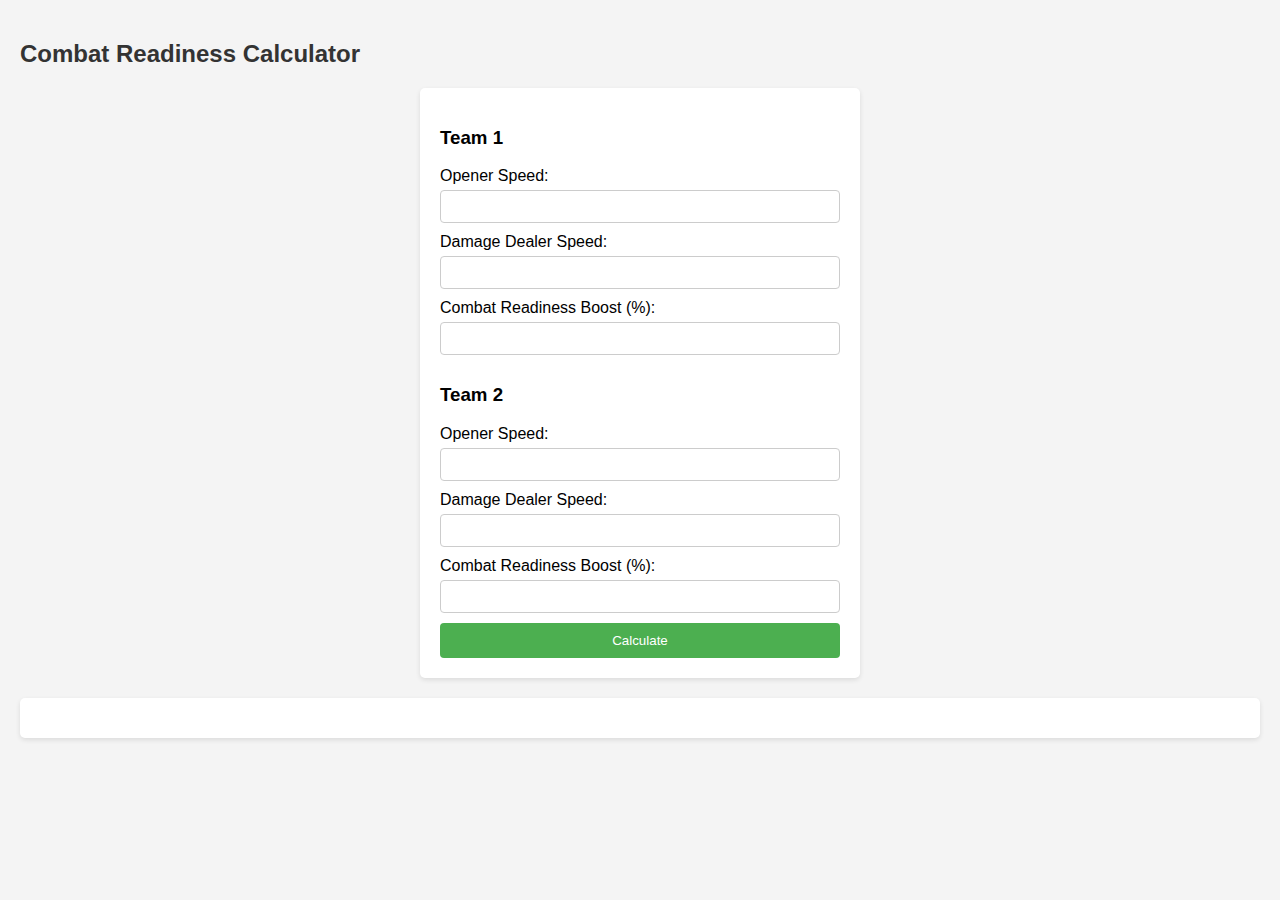
<file: css/calc.html>
<!DOCTYPE html>
<html lang="en">
<head>
  <meta charset="UTF-8">
  <meta name="viewport" content="width=device-width, initial-scale=1.0">
  <title>Combat Readiness Calculator</title>
  <style>
    body {
      font-family: Arial, sans-serif;
      background-color: #f4f4f4;
      margin: 0;
      padding: 20px;
    }

    h2 {
      color: #333;
    }

    form {
      background-color: #fff;
      padding: 20px;
      border-radius: 5px;
      box-shadow: 0 2px 5px rgba(0,0,0,0.1);
      max-width: 400px;
      margin: 0 auto;
    }

    label {
      display: block;
      margin-bottom: 5px;
    }

    input[type="number"] {
      width: 100%;
      padding: 8px;
      margin-bottom: 10px;
      border: 1px solid #ccc;
      border-radius: 4px;
      box-sizing: border-box;
    }

    button {
      background-color: #4CAF50;
      color: white;
      padding: 10px 20px;
      border: none;
      border-radius: 4px;
      cursor: pointer;
      width: 100%;
    }

    button:hover {
      background-color: #45a049;
    }

    #result {
      margin-top: 20px;
      background-color: #fff;
      padding: 20px;
      border-radius: 5px;
      box-shadow: 0 2px 5px rgba(0,0,0,0.1);
    }
  </style>
</head>
<body>
<h2>Combat Readiness Calculator</h2>
<form id="calcForm">
  <div>
    <h3>Team 1</h3>
    <label for="opener1Speed">Opener Speed:</label>
    <input type="number" id="opener1Speed" name="opener1Speed" min="1" required>
    <label for="damageDealer1Speed">Damage Dealer Speed:</label>
    <input type="number" id="damageDealer1Speed" name="damageDealer1Speed" min="1" required>
    <label for="boost1">Combat Readiness Boost (%):</label>
    <input type="number" id="boost1" name="boost1" min="0" required>
  </div>
  <div>
    <h3>Team 2</h3>
    <label for="opener2Speed">Opener Speed:</label>
    <input type="number" id="opener2Speed" name="opener2Speed" min="1" required>
    <label for="damageDealer2Speed">Damage Dealer Speed:</label>
    <input type="number" id="damageDealer2Speed" name="damageDealer2Speed" min="1" required>
    <label for="boost2">Combat Readiness Boost (%):</label>
    <input type="number" id="boost2" name="boost2" min="0" required>
  </div>
  <button type="submit">Calculate</button>
</form>
<div id="result"></div>

<script>
  document.getElementById('calcForm').addEventListener('submit', function(event) {
    event.preventDefault();

    // Get input values
    const opener1Speed = parseInt(document.getElementById('opener1Speed').value);
    const damageDealer1Speed = parseInt(document.getElementById('damageDealer1Speed').value);
    const boost1 = parseInt(document.getElementById('boost1').value);
    const opener2Speed = parseInt(document.getElementById('opener2Speed').value);
    const damageDealer2Speed = parseInt(document.getElementById('damageDealer2Speed').value);
    const boost2 = parseInt(document.getElementById('boost2').value);

    // Calculate combat readiness
    const maxSpeed1 = Math.max(opener1Speed, damageDealer1Speed);
    const combatReadiness1 = (damageDealer1Speed / maxSpeed1) * 100;
    const maxSpeed2 = Math.max(opener2Speed, damageDealer2Speed);
    const combatReadiness2 = (damageDealer2Speed / maxSpeed2) * 100;

    // Apply boost
    const finalCombatReadiness1 = combatReadiness1 + boost1;
    const finalCombatReadiness2 = combatReadiness2 + boost2;

    // Display result
    const resultElement = document.getElementById('result');
    resultElement.innerHTML = `
        <h3>Team 1</h3>
        <p>Damage Dealer 1 Combat Readiness: ${finalCombatReadiness1.toFixed(2)}%</p>
        <h3>Team 2</h3>
        <p>Damage Dealer 2 Combat Readiness: ${finalCombatReadiness2.toFixed(2)}%</p>
      `;
  });
</script>
</body>
</html>
</file>
<file: css/main.css>
@import url('https://fonts.googleapis.com/css2?family=Bebas+Neue&family=Montserrat&display=swap');

article,
aside,
details,
figcaption,
figure,
footer,
header,
hgroup,
main,
menu,
nav,
section,
summary {
    display: block;
}

*:before, *:after {
    -webkit-box-sizing: border-box;
    -moz-box-sizing: border-box;
    box-sizing: border-box;
}

html {
    color: #222;
    font-size: 1em;
    line-height: 1.4;
    scroll-behavior: smooth;
    overflow-x: hidden;
}

body {
    font-family: 'Montserrat', Helvetica, Arial, sans-serif;
    font-size: 17px;
    line-height: 1.42857143;
    color: #28282a;
    background-color: var(--background-default);
    font-weight: 600;
}

body {
    overflow-x: hidden;
}


.hidden {
    display: none !important;
}

.d-inline {
    display: inline !important;
}

.d-inline-block {
    display: inline-block !important;
}

.d-block {
    display: block !important;
}

.d-grid {
    display: grid !important;
}

.d-inline-grid {
    display: inline-grid !important;
}

.d-table {
    display: table !important;
}

.d-table-row {
    display: table-row !important;
}

.d-table-cell {
    display: table-cell !important;
}

.d-flex {
    display: flex !important;
}

.d-inline-flex {
    display: inline-flex !important;
}

.d-none {
    display: none !important;
}

.btn {
    display: inline-block;
    margin-bottom: 0;
    font-weight: normal;
    text-align: center;
    white-space: nowrap;
    vertical-align: middle;
    -ms-touch-action: manipulation;
    touch-action: manipulation;
    cursor: pointer;
    background-image: none;
    border: 1px solid transparent;
    padding: 6px 12px;
    font-size: 14px;
    line-height: 1.42857143;
    border-radius: 4px;
    -webkit-user-select: none;
    -moz-user-select: none;
    -ms-user-select: none;
    user-select: none;
}

h1, h2, h3, h4, h5, p {
    margin-top: 0;
}

h1 {
    font-size: 80px;
}

h2 {
    font-size: 60px;
}

h3 {
    font-size: 48px;
    margin-bottom: 60px;
}

h4 {
    font-size: 34px;
}

h5 {
    font-size: 21px;
    margin-bottom: 15px;
}

h1, h2, h3, h4 {
    font-family: "Bebas Neue Cyrillic", sans-serif;
    font-weight: 400;
}
::-moz-selection {
    background: #b3d4fc;
    text-shadow: none;
}

::selection {
    background: #b3d4fc;
    text-shadow: none;
}

/*
 * A better looking default horizontal rule
 */

hr {
    display: block;
    height: 1px;
    border: 0;
    border-top: 1px solid #ccc;
    margin: 1em 0;
    padding: 0;
}

/*
 * Remove the gap between audio, canvas, iframes,
 * images, videos and the bottom of their containers:
 * https://github.com/h5bp/html5-boilerplate/issues/440
 */

audio,
canvas,
iframe,
img,
svg,
video {
    vertical-align: middle;
}

/*
 * Remove default fieldset styles.
 */

fieldset {
    border: 0;
    margin: 0;
    padding: 0;
}

/*
 * Allow only vertical resizing of textareas.
 */

textarea {
    resize: vertical;
}

/* ==========================================================================
   Author's custom styles
   ========================================================================== */

/* ==========================================================================
   Helper classes
   ========================================================================== */

/*
 * Hide visually and from screen readers
 */

.hidden,
[hidden] {
    display: none !important;
}

/*
 * Hide only visually, but have it available for screen readers:
 * https://snook.ca/archives/html_and_css/hiding-content-for-accessibility
 *
 * 1. For long content, line feeds are not interpreted as spaces and small width
 *    causes content to wrap 1 word per line:
 *    https://medium.com/@jessebeach/beware-smushed-off-screen-accessible-text-5952a4c2cbfe
 */

.sr-only {
    border: 0;
    clip: rect(0, 0, 0, 0);
    height: 1px;
    margin: -1px;
    overflow: hidden;
    padding: 0;
    position: absolute;
    white-space: nowrap;
    width: 1px;
    /* 1 */
}

/*
 * Extends the .sr-only class to allow the element
 * to be focusable when navigated to via the keyboard:
 * https://www.drupal.org/node/897638
 */

.sr-only.focusable:active,
.sr-only.focusable:focus {
    clip: auto;
    height: auto;
    margin: 0;
    overflow: visible;
    position: static;
    white-space: inherit;
    width: auto;
}


/*
 * Hide visually and from screen readers, but maintain layout
 */

.invisible {
    visibility: hidden;
}

/*
 * Clearfix: contain floats
 *
 * For modern browsers
 * 1. The space content is one way to avoid an Opera bug when the
 *    `contenteditable` attribute is included anywhere else in the document.
 *    Otherwise it causes space to appear at the top and bottom of elements
 *    that receive the `clearfix` class.
 * 2. The use of `table` rather than `block` is only necessary if using
 *    `:before` to contain the top-margins of child elements.
 */
* {
    -webkit-box-sizing: border-box;
    -moz-box-sizing: border-box;
    box-sizing: border-box;
}

/* ==========================================================================
   EXAMPLE Media Queries for Responsive Design.
   These examples override the primary ('mobile first') styles.
   Modify as content requires.
   ========================================================================== */


section {
    padding-top: 120px;
    padding-bottom: 120px;
}

:root {
    --main-color: #57378b;
    --accent-color: #ef4621;
    --neutral-color: #CCCCCE;
    --contrast-text: #28282A;
    --grey-text: #3f3f3f;
    --background-default: #3f3352;
    --background-alt: #2f273d;
    --thirdly-one: #ff63ec;

}

.max-w-720 {
    max-width: 720px;
}

.max-w-480 {
    max-width: 480px;
}

.m-auto {
    margin-left: auto;
    margin-right: auto;
}

.px-0 {
    padding-left: 0;
    padding-right: 0;
}

.p-0 {
    padding: 0;
}

.px-1 {
    padding-left: 15px !important;
    padding-right: 15px !important;
}

.px-2 {
    padding-left: 30px !important;
    padding-right: 30px !important;
}

.py-1 {
    padding-top: 30px !important;
    padding-bottom: 30px !important;
}

.py-2 {
    padding-top: 60px;
    padding-bottom: 60px;
}

.py-3 {
    padding-top: 120px;
    padding-bottom: 120px;
}

.mx-1 {
    margin-top: 30px;
    margin-bottom: 30px;
}

.px-1 {
    padding-left: 20px;
    padding-right: 20px;
}

.m-sm-0 {
    margin: 0 !important;
}

.my-0 {
    margin-bottom: 0;
    margin-top: 0;
}

.my-2 {
    margin-top: 60px;
    margin-bottom: 60px;
}

.my-3 {
    margin-top: 120px;
    margin-bottom: 120px;
}

.mx-1 {
    margin-left: 30px;
    margin-right: 30px;
}

.mb-0 {
    margin-bottom: 0 !important;
}

.mb-1 {
    margin-bottom: 30px !important;
}

.mb-2 {
    margin-bottom: 60px !important;
}


.mb-3 {
    margin-bottom: 120px !important;
}

.mt-1 {
    margin-top: 30px;
}

.mt-3 {
    margin-top: 120px;
}

.sm-mb-1 {
    margin-bottom: 30px;
}

.sm-mb-2 {
    margin-bottom: 60px;
}

.w-100 {
    width: 100%;
}

.herobanner h4 {
    color: #ffb36a;
}

.no-padding {
    padding: 0 !important;
}

.container {
    max-width: 980px;
}

.bg-grey {
    background-color: var(--background-alt);
}

.bg-default {
    background-color: var(--background-default);
}

.bg-gradient {
    background-image: radial-gradient(var(--accent-color), var(--main-color), var(--grey-text));
    background-size: 200% 200%;
    background-repeat: no-repeat;
}

.bg-main {
    background: var(--main-color);
}

.text-thin {
    font-weight: 400;
}

.text-normal {
    font-weight: 600;
}

.text-accent {
    color: var(--accent-color);
}

.text-main {
    color: var(--accent-color);
}

.text-grey {
    color: var(--grey-text);
}

.text-contrast {
    color: var(--contrast-text);
}

.text-center {
    text-align: center;
}

.text-white {
    color: #fff;
}

.rounded_container {
    border-radius: 20px;
    padding: 30px 30px;
    height: 100%;
    overflow: hidden;
    position: relative;
}

.rounded_container h4 {
    z-index: 5;
    position: relative;

}

.grid-container .rounded_container {
    min-height: 200px;
}

.gradient-container h4 {
    text-shadow: 0px 2px 2px #00000080;
}

.flex-wrap {
    display: flex;
    flex-wrap: wrap;
}

.rounded_container li {
    color: var(--grey-text);
}

.rounded_container ul {
    list-style: none;
}

.inline_icon {
    margin-right: 20px;
}

@media (max-width: 991px) {
    .inline_icon {
        display: block;
        margin: 0 auto 30px;
    }
}

p {
    line-height: 1.5;
    color: var(--neutral-color);
    font-weight: 400;
}


a:hover {
    cursor: pointer;
}

/*herobanner*/
.herobanner {
    margin-top: 52px;
    display: flex;
    flex-direction: column;
    align-content: center;
    align-items: center;
    overflow: hidden;
    position: relative;
    background: #3f3352;
    padding-top: 60px;
    padding-bottom: 60px;
}
.fullscreen_block{
    min-height: calc(100vh - 132px);
}

.herobanner__container {
    flex-direction: column;
    max-width: 1200px;
    width: 100%;
    margin: auto;
    justify-content: center;
    z-index: 2;
}


.herobanner__flow svg {
    margin-bottom: 10px;
    height: 60px;
    width: 60px;
    z-index: 5;
    border-radius: 50%;

}

.herobanner__flow > div:nth-child(1) > svg {
    animation-delay: 0s;
    animation: shadowEcho1 12s infinite;
}

@keyframes shadowEcho1 {
    0% {
        box-shadow: 0 0 0 var(--accent-color)
    }
    10% {
        box-shadow: 0 0 0 30px rgba(239, 77, 38, 0)
    }
    11% {
        box-shadow: 0 0 0 rgba(239, 77, 38, 0)
    }
}

.herobanner__flow > div:nth-child(2) > svg {
    animation: shadowEcho2 12s infinite;
    animation-delay: 2s;
}

@keyframes shadowEcho2 {
    0% {
        box-shadow: 0 0 0 var(--accent-color)
    }
    10% {
        box-shadow: 0 0 0 30px rgba(239, 77, 38, 0)
    }
    11% {
        box-shadow: 0 0 0 0 rgba(239, 77, 38, 0)
    }
    67% {
        box-shadow: 0 0 0 var(--accent-color)
    }
    77% {
        box-shadow: 0 0 0 30px rgba(239, 77, 38, 0)
    }
}

.herobanner__flow > div:nth-child(3) > svg {
    animation: shadowEcho3 12s infinite;
    animation-delay: 4s;
}

@keyframes shadowEcho3 {
    0% {
        box-shadow: 0 0 0 var(--accent-color)
    }
    10% {
        box-shadow: 0 0 0 30px rgba(239, 77, 38, 0)
    }
    11% {
        box-shadow: 0 0 0 0 rgba(239, 77, 38, 0)
    }
    32% {
        box-shadow: 0 0 0 var(--accent-color)
    }
    42% {
        box-shadow: 0 0 0 30px rgba(239, 77, 38, 0)
    }
}

.herobanner__flow > div:nth-child(4) > svg {
    animation: shadowEcho4 12s infinite;
    animation-delay: 6s;
}

@keyframes shadowEcho4 {
    0% {
        box-shadow: 0 0 0 var(--accent-color)
    }
    10% {
        box-shadow: 0 0 0 30px rgba(239, 77, 38, 0)
    }
}

.herobanner__flow > div > span {
    display: block;
    font-size: 12px;
}

.line {
    height: 1px;
    width: calc(100% - 100px);
    position: absolute;
    border-bottom: 1px solid #fff;
    top: 30px;
    z-index: -1;
    left: 50px;
}

.sphere {
    position: absolute;
    top: 50%;
    transform: translate(0, -50%);
    height: 9px;
    width: 9px;
    box-shadow: 0 0 5px #fff;
    background: #fff;
    border-radius: 50%;
    display: inline-block;
    left: 0;
    animation: sphereMovement 6s linear infinite alternate;

}

@keyframes sphereMovement {

    100% {
        left: 100%
    }
}

.herobanner__flow > div {
    margin-bottom: 30px;
}

nav a, nav ul {
    text-decoration: none;
    margin: 0 10px;
    color: var(--neutral-color);
    position: relative;
    text-align: left;
    cursor: pointer;
    font-weight: 600;

}
.desktop-menu {
    display: flex;
    height: 36px;
    padding-top: 6px;
}
.desktop-menu > *{
    margin: 0 15px;
}
.desktop-menu ul::before {
    border: 2px solid var(--main-color);
    border-left-color: transparent;
    border-top-color: transparent;
    top: -6px;
    -ms-transform: rotate(45deg);
    transform: rotate(45deg);
    content: '';
    display: inline-block;
    width: 10px;
    height: 10px;
    overflow: hidden;
    position: absolute;
    /* left: 5px; */
    transition: all .3s ease-out;
    box-sizing: border-box;
    z-index: -1;
    right: 4px;
    top: 4px;
}
nav li {
    text-align: left;
    background: var(--background-default);
    list-style: none;
    overflow: hidden;
    padding: 10px 10px;

    transition: 0.3s;
    color: #5F3548;
    font-size: 15px;
    pointer-events: none;
}
.desktop-menu li{
    opacity: 0;
    border-bottom: 2px solid var(--background-alt);
}
nav li:hover{
    color: var(--main-color);
}
nav > ul:hover::after{
    content: '';
    height: 0px !important;
}
nav ul:hover li {
    height: unset;
    padding: 10px 10px;
    border-bottom: 2px solid var(--background-alt);
    opacity: 1;
    pointer-events: auto;
}
nav > ul {
    padding-left: 0;
}
nav ul:hover::before {
    -ms-transform: rotate(-135deg);
    transform: rotate(-135deg);
    top: 12px;
}
/*nav a.active {*/
/*  text-decoration: none;*/
/*  margin: 0 10px;*/
/*  color: var(--main-color);*/
/*  position: relative;*/
/*}*/

nav > *.active::after {
    content: '';
    height: 2px;
    width: 100%;
    position: absolute;
    bottom: -8px;
    left: 0;
    background: var(--accent-color);

}
nav:hover li.active {
    border-bottom: 2px solid var(--accent-color);
}

header {
    
    text-align: center;
    z-index: 999;
    position: fixed;
    top: 0;
    width: 100%;
    backdrop-filter: blur(10px);
    transition: transform 0.3s, opacity 0.3s;
}
header.fadeOut{
    transform: translate(0, -52px);
    opacity: 0;

}

.header_container {
    max-width: 980px;
    display: flex;
    margin: auto;
    align-content: center;
    justify-content: space-between;
    padding-top: 8px;
    padding-bottom: 8px;
    align-items: center;
}
.header__logo {
    width: auto;
    max-height: 36px;
    max-width: 120px;
    z-index: 5;
}

.logoCenter {
    width: auto;
    height: 36px;
}

nav {
    display: inline-block;
    text-align: center;
}
a{
transition: color 0.3s;
}

.cta {
    color: transparent;
}


.fadein {
    animation: fadeIn 1s;
}

@keyframes fadeIn {
    0% {
        opacity: 0
    }
    100% {
        opacity: 1
    }
}

.cta i {
    animation: lightsup 2s ease-in;
    animation-fill-mode: both;
    animation-delay: 0s;
    transition: 1s;
    display: inline-block;
    white-space: pre-wrap;
    font-style: normal;

}


@keyframes lightsup {
    0% {
        color: transparent;
    }
    50% {
        color: var(--main-color);
    }
    100% {
        transform: translate(0, 0);
        color: #fff;
    }
}

.particles-js-canvas-el {
    position: absolute;
    pointer-events: none;
}

span {
    transition: color 0.3s;
}

.highlight {
    color: var(--accent-color);
}

.gradient-text {
    background: -webkit-linear-gradient(var(--thirdly-one), var(--accent-color), var(--thirdly-one));
    background-clip: text;
    -webkit-background-clip: text;
    -webkit-text-fill-color: transparent;
}

h2.gradient-text {
    margin-top: 0;
    margin-bottom: 0;
}

h2 {
    text-align: center;
    max-width: 750px;
    margin: 0 auto;
    line-height: 1.2;
}

.thin-text {
    font-weight: 400;
}

.benefit-list {
    font-size: 21px;
    padding-left: 21px;
}

.benefit-list li {
    margin-bottom: 30px;
}

.partner_images {
    display: flex;
    flex-wrap: wrap;
    align-items: center;
    justify-content: center;
}

.partner_images > img {
    margin-bottom: 60px;
    margin-left: 30px;
    margin-right: 30px;
    max-width: 150px;
    max-height: 60px;
}

[class*="gradient-container"] {
    background: var(--background-alt);
    background-size: 200% 200%;
    background-repeat: no-repeat;

}
[class*="gradient-container"] p{
    color: var(--contrast-text);
}
[class*="gradient-container"] svg{
    fill: var(--main-color);
}

.svgIcon-large {
    height: 170px;
    margin: auto;
    display: block;
}

.messaging__icon {
    height: 300px;
    fill: url(#grad1);
    margin: auto;
    display: block;
}

.gradient-container svg {
    filter: drop-shadow(1px 1px 1px #0000002b)
}

.gradient-container__messaging {
    background-size: 80%, 200% 200%;
    background-position: right 30px, top right;

}

a:hover, a:focus, nav ul:hover {
    color: #fff;
}

.gradient-container__mobile-payment {
    background-size: 75%, 200% 200%;
    background-position: right, top left;

}

.divider {
    position: relative;
    margin-bottom: 60px;
    height: 1px;
}

.div-transparent:before {
    content: "";
    position: absolute;
    top: 0;
    left: 5%;
    right: 5%;
    width: 90%;
    height: 1px;
    background: linear-gradient(to right, transparent, #c9c9c9, transparent);
}

.flex-column {
    flex-direction: column;
}

.justify-content-center {
    justify-content: center;
}

.justify-content-between {
    justify-content: space-between;
}

.align-items-center {
    align-items: center;
}

.div-arrow-down:after {
    content: "";
    position: absolute;
    z-index: 1;
    top: -6px;
    left: calc(50% - 7px);
    width: 14px;
    height: 14px;
    transform: rotate(45deg);
    background-color: var(--background-alt);
    border-bottom: 1px solid var(--grey-text);
    border-right: 1px solid var(--grey-text);
}

.text-input {
    width: 100%;
    border: 0;
    padding: 2px 8px;
    border-bottom: 1px solid var(--background-alt);
    font-weight: 400;
}

input::-webkit-outer-spin-button,
input::-webkit-inner-spin-button {
    -webkit-appearance: none;
    margin: 0;
}

input[type=number] {
    appearance: textfield;
    -moz-appearance: textfield;
}

.text-input:focus, .text-input:active {
    border: 0;
    border-bottom: 1px solid var(--main-color);
    outline: 0;
}

.input-container {
    display: flex;
}

.input-container label {
    position: absolute;
    font-weight: 400;
    display: block;
    font-size: 14px;
    transition: 0.3s;
}

input:focus + label, input:not(:placeholder-shown) + label {
    transform: translate(-8px, -26px);
    color: var(--neutral-color);
    font-size: 15px;
    transition: 0.3s;
}
.panel th {
    padding: 0 30px 0 0;
}
.panel td {
    font-weight: 400;
}
.logoCenter {
    position: absolute;
    left: 50%;
    transform: translateX(-50%);
}

footer {
    font-size: 14px;
    display: flex;
    flex-direction: column;
    background: var(--background-alt);
}
footer  span{
    color: var(--neutral-color);
}

.grid-container {
    display: grid;
    gap: 30px;
    grid-template-columns: repeat(12, 1fr);
    grid-template-rows: repeat(9, 1fr);
    justify-content: space-evenly;
    height: 600px;
}

.grid-w-5 {
    grid-column: span 5;
}

.grid-w-7 {
    grid-column: span 7;
}

.grid-w-12 {
    grid-column: span 12;
}

.grid-h-3 {
    grid-row: span 3
}

.grid-h-4 {
    grid-row: span 4
}

.grid-h-5 {
    grid-row: span 5
}

.grid-h-6 {
    grid-row: span 6
}

.grid-h-9 {
    grid-row: span 9;
}

.grid-h-12 {
    grid-row: span 12;
}

#threeModel {
    width: 100%;
    max-width: 420px;
    height: 500px;
    margin: auto;
    background: transparent;

}

#threeModel {
    opacity: 0;
    position: relative;
    z-index: 2;
}

h1.cta {
    font-size: 90px;
}

.cta span {
    white-space: nowrap;
}

#threeModel.visible {

    transition: 2s;
    animation: fadeIn 2s;
    animation-fill-mode: forwards;
    animation-delay: 3s;
}

.herobanner__container h5 {
    opacity: 0;
    animation: fadeIn 2s;
    animation-delay: 2s;
    animation-fill-mode: forwards;
}


.herobanner__paragraph {
    opacity: 0;
    animation: fadeIn 2s;
    animation-fill-mode: forwards;
    animation-delay: 2.3s;
}

.herobanner__cta {
    opacity: 0;
    animation: fadeIn 3s;
    animation-fill-mode: forwards;
    animation-delay: 5s;
}
.herobanner__mail {
    opacity: 0;
    animation: fadeIn 3s;
    animation-fill-mode: forwards;
    animation-delay: 2.5s;
}

.herobanner__flow {
    opacity: 0;
    position: relative;
    text-align: center;
    color: #fff;
    display: flex;
    width: 100%;
    justify-content: space-between;
    animation: fadeIn 3s;
    animation-delay: 2.6s;
    animation-fill-mode: forwards;

}

.box1, .box2, .box3 {
    border-radius: 20px;
}

.box2 {
    justify-content: center;
}

.box1 video {
    width: 100%;

}

.box2 video {
    height: 100%;
    justify-content: center;
}

.box3 video {
    height: 100%;
}

.videobg_one > div {
    display: flex;
    overflow: hidden;

}

.box1 {
    grid-column: span 10;
    grid-row: span 5;
    overflow: hidden;
    display: flex;
    align-items: center;
}

.box2 {
    grid-column: span 5;
    grid-row: span 5;
    overflow: hidden;
    display: flex;
    align-items: center;
}

.box3 {
    grid-column: span 5;
    grid-row: span 5;
}

.arrow-next {
    position: absolute;
    transform: translate(0, -50%);
    right: -9px;
    top: 50%;
    height: 20px;
}

.signup-icon {
    color: var(--background-alt);
    background: var(--main-color);
    font-weight: 600;
    pointer-events: none;
    width: 80%;
    height: 40px;
    font-size: 17px;
    margin: 10px auto;
    text-align: center;
    display: flex;
    align-items: center;
    justify-content: center;
    border-radius: 8px;
    box-shadow: 1px 1px 4px;
}


.herobanner__video {
    position: absolute;
    top: 0;
    width: 100%;
    z-index: -1;
    opacity: 0;
    animation: fadeInVideo 3s;
    animation-delay: 3s;
    animation-fill-mode: forwards;
}

.benefit-global {
    position: absolute;
    right: -30px;
    bottom: -30px;
    width: 170px;
    height: 170px;

}

.benefit-fast {
    position: absolute;
    width: 85%;
    height: auto;
    bottom: 0;
    left: 50%;
    transform: translate(-50%, 0);
}

.benefit-conversion {
    position: absolute;
    filter: hue-rotate(140deg) drop-shadow(2px 6px 4px #0000002e);
    bottom: -150px;
    left: 50%;
    transform: translate(-50%, 0);
    width: 400px;
    height: auto;
}

.benefit-subscription {
    position: absolute;
    right: 0;
    fill: var(--accent-color);
    width: 35%;
    height: auto;
    top: 50%;
    transform: translate(0, -50%);
    filter: drop-shadow(-2px 5px 3px #0000002e);
}

.shadow {
    filter: drop-shadow(-2px 5px 3px #0000002e);
}

.w-60 {
    max-width: 60% !important;
}

.benefit-subscription2 {
    position: absolute;
    top: -280px;
    fill: var(--accent-color);
    right: -20px;
    width: 230px;
    height: auto;
    transform: rotate(45deg);
}

.benefit-users {
    position: absolute;
    bottom: -90px;
    fill: var(--thirdly-one);
    width: 100%;
    height: auto;
    left: 0;
}

.benefit-frequency {
    fill: var(--thirdly-one);
    position: absolute;
    bottom: 10%;
    right: 20px;
    bottom: -10px;
    width: 120px;
    height: auto;
    opacity: 0.5;
}

.benefit-checkout {
    position: absolute;
    left: 50%;
    width: 220px;
    top: 120px;
    transform: translate(-50%, 0);

}

.block-button {
    padding: 30px;
    border: 2px solid var(--background-default);
    border-radius: 20px;
    color: var(--grey-text);
    background: var(--background-default);
    transition: border 0.3s;
    max-height: 274px;
}

.block-button:hover {
    padding: 30px;
    border: 2px solid var(--accent-color);
    border-radius: 20px;
}

.block-button h5 {
    margin-bottom: 0;
}

.block-button__icon {

    height: 150px;
    margin: auto;
    display: block;
    transition: 0.3s;
    fill: var(--accent-color);
    transition: 0.3s;
}

a:hover {
    text-decoration: none;
}

.benefit-charging {
    transform: rotate(90deg);
    right: 0;
    position: absolute;
    top: 10%;
    width: 130px;
    filter: hue-rotate(45deg) saturate(5) drop-shadow(6px 5px 3px #0000002e);
}

.cases .rounded_container {
    display: flex;
    transform: translate(0px, 0px);
    margin-bottom: 0px;
    opacity: 1;
    flex-direction: column;
    justify-content: space-between;
}

.case-interactive {
    margin: 0 auto;
    height: 80px;
    fill: url(#grad1);
    filter: drop-shadow(1px 1px 1px #0000002b);
}

.case-apps {
    position: absolute;
    right: 20px;
    max-width: 120px;
    top: 30px;
}

.case-music {
    max-width: 90px;
    margin: 30px auto 0;
    display: block;
}

.case-center {
    display: block;
    margin: 30px auto 0;
    max-width: 80px;
    max-height: 85px;
    filter: drop-shadow(1px 1px 1px #0000002b);


}

.cardLarge {
    animation: hueRotate 20s infinite;
}

.social {
    height: 30px;
    max-width: 35px;
    fill: var(--main-color);
}

.code-container {
    position: relative;
}

.code-container__text-white {
    position: absolute;
    left: 50%;
    top: 30%;
    transform: translate(-50%, 0);
    font-size: 28px;
    color: #c73030;
    font-family: monospace;
}

.code-container__text-white .glow {
    color: #fff;
}

.code-container__text-red {
    position: absolute;
    left: 50%;
    top: 30%;
    transform: translate(-50%, 0);
    font-size: 28px;
    color: var(--main-color);

}

.code-container__sms-background {
    width: 100%;
    z-index: 0;
}
.hero__threeModelContainer {
    position: relative;
    opacity: 0;
    height: 350px;
    width: 350px;
    background: url(../img/hero__planet.png)var(--main-color);
    background-blend-mode: screen;
    border-radius: 50%;
    animation: fadeIn 2s;
    animation-fill-mode: forwards;
    animation-delay: 3s;
    margin: auto;

}
.hero__threeModelContainer > canvas{
    border-radius: 50%;
}

.staticPhone-left img, .staticPhone-right img, .staticPhone-mobile img {
    width: inherit;
    height: inherit;
}

.staticPhone-mobile {
    display: none;
    left: 100%;
    width: auto;
    height: 100%;
    top: 0;
    transform-origin: 0 0;
    text-align: center;
    background-position: 20px;
    opacity: 0;
    animation: fadeInLeft 3s;
    animation-delay: 1s;
    animation-fill-mode: forwards;
    border-radius: 55px;
    position: absolute;
    filter: drop-shadow(0 15px 5px #0000005e);
}

.staticPhone-mobile img {
    transform: perspective(600px) rotate3D(2, 2, -1, 25deg);
    position: absolute;
    border-radius: 10px;
    width: 100px;
    height: auto;
    animation: heroFloat 4s;
    animation-fill-mode: forwards;
    animation-delay: 3s;
}

.staticPhone-mobile img:nth-child(1) {
    position: absolute;
    z-index: 2;
}

.staticPhone-mobile img:nth-child(2) {
    position: absolute;
    top: 120px;
    z-index: 1;
}

.terms h2, .terms h3{
    color: #fff;
}

.terms h3 {
    margin-top: 60px;
    margin-bottom: 30px;
}

.terms ul {
    color: #fff;
    font-weight: 400;
    font-size: 15px;
}

.terms p {
    color: var(--neutral-color);
    font-weight: 400;
    font-size: 15px;
    margin-bottom: 15px;
}
.accordion {
    display: none;
  }

  .accordion-label {
    cursor: pointer;
    color: #fff;
    font-size: 15px;
    font-weight: 600;
    text-decoration: underline;
    padding: 4px 6px;
    width: 100%;
    text-align: left;
    font-size: 15px;
    /* background-color: var(--thirdly-one); */
    margin-bottom: 5px;
    border: none;
    border-radius: 4px;
    transition: 0.4s;
  }

  .accordion-label::after {
    content: '\002B';
    color: #777;
    font-weight: bold;
    float: right;
    margin-left: 5px;
  }

  .accordion:checked + .accordion-label::after {
    content: "\2212";
  }

  .panel {
    padding: 0 18px;
    display: none;
    overflow: hidden;
    margin-top: 20px;
    color: #fff;
  }

  .accordion:checked + .accordion-label + .panel {
    display: block;
  }

  .center {
    margin-left: auto;
    margin-right: auto;
  }

@keyframes heroFloat {
    100% {
        transform: translate(0, -10%) perspective(600px) rotate3D(2, 2, -1, 55deg)
    }
}

@keyframes fadeInLeft {
    0% {
        opacity: 0;
        transform: translate(100px, -100px);
    }

    100% {
        opacity: 1;
    }
}

@keyframes fadeInRight {
    0% {
        opacity: 0;
        transform: translate(-100px, -100px);
    }

    100% {
        opacity: 1;
    }
}

label {
    margin-top: 3px;
    margin-left: 8px;
    font-weight: 700;
}

.d-sm-visible {
    display: none;
}

@keyframes hueRotate {
    0% {
        filter: hue-rotate(0deg)
    }
    100% {
        filter: hue-rotate(365deg)
    }
}

@keyframes fadeInVideo {
    0% {
        opacity: 0
    }
    100% {
        opacity: 0.1
    }
}

@media (min-width: 721px) {
    .d-sm-flex {
        display: flex;
    }

}

.menu-toggle {
    position: relative;
    display: none;
    flex-direction: column;
    cursor: pointer;
    border-radius: 5px;
    z-index: 1;
}

.bar {
    width: 25px;
    height: 3px;
    background-color: var(--neutral-color);
    margin: 4px 0;
}

.mobile-menu {
    display: none;
    flex-direction: column;
    background-color: var(--background-default);
    padding: 15px 15px 0;
    position: fixed;
    top: 35px;
    width: 100%;
    height: 100%;
    pointer-events: none;
    opacity: 0;
}

.mobile-menu a {
    opacity: 1;
    color: var(--neutral-color);
    text-align: center;
    text-decoration: none;
    font-size: 20px;
    padding: 10px 0;
    text-align: left;

}

.btn {
    background: var(--main-color);
    border: 2px solid var(--main-color);
    color: #fff;
    font-weight: 600;
    transition: 0.3s;
}

.btn:hover {
    filter: brightness(1.1);
    color: #fff;
}

.btn-accent {
    background: var(--accent-color);
    border: 2px solid var(--accent-color);
}

.btn:active {
    filter: brightness(0.9);
}

.btn-outline-primary {
    background: none;
    border: 2px solid var(--thirdly-one);
    color: var(--thirdly-one);
    font-weight: 600;
}

.btn-outline-primary:hover {
    background: none;
    border: 2px solid var(--accent-color);
    color: var(--accent-color);
    font-weight: 600;
}
@keyframes fadeInLeft {
    0%{transform: translate(200px, 0); opacity: 0}
    100%{transform: translate(0, 0); opacity: 1}
}
@media (max-width: 992px) {
    .cases-dcb .rounded_container {
        height: 230px;
    }
    
    .desktop-menu > *{
        margin: 0 10px;
    }
    .mobile-menu li a{
        margin: 0 10px;
        font-size: 16px;
    }
    .contactForm {
        max-width: 420px;
        margin: auto;
    }

    footer .logoCenter {
        position: relative;
        transform: unset;
        left: unset;
        margin: 30px auto;
    }
}

@media (max-width: 768px) {
    .header__logo {
        width: 131px;
        margin-top: 4px;
        max-width: 35vw;
        height: auto;
    }
.header_container .btn{
    padding: 3px 10px;
    height: 32px;
}
    footer > div {
        flex-direction: column;
    }

    .mobile-menu a.active {
        color: var(--thirdly-one);
    }

    .header_container .btn-primary {
        font-size: 12px;
    }

    .btn-primary {
        z-index: 5;
    }


    .xs-d-none {
        display: none;
    }

    .menu-toggle {
        display: flex;
    }

    .mobile-menu {
        display: block;
    }

    .mobile-menu.active {
        left: 0;
        display: flex;
        height: fit-content;
        transition: .3s;
        top: 45px;
        pointer-events: auto;
        box-shadow: 0 15px 10px #00000045;
        opacity: 1;
    }

    .rounded_container {
        border-radius: 20px;
        padding: 30px 20px;
        height: 100%;
    }

    .grid-container {
        display: block;
        height: unset;
    }

    .grid-container .rounded_container {
        margin-bottom: 30px;
    }

    .grid-container > .rounded_container > h4 {
        max-width: 60%;
    }

    .flex-wrap {
        display: block;
        flex-wrap: nowrap;
    }

    .xs-mb-1 {
        margin-bottom: 30px !important;
    }

    .xs-mb-2 {
        margin-bottom: 60px !important;
    }

    .sm-mb-1, .sm-mb-2 {
        margin-bottom: unset;
    }

    .d-sm-none {
        display: none;
    }

    .d-sm-visible {
        display: inline-block;
    }

    .rounded_container {
        text-align: center;
    }

    .grid-container .rounded_container {
        text-align: left;
    }

    .partner_images {
        flex-direction: column;
    }

    #services {
        text-align: center;
    }

    .arrow-next {
        bottom: -25px;
        left: 50%;
        right: unset;
        top: unset;
        transform: translate(-50%, 0) rotate(90deg);
    }

    .partner_images {
        display: block;
        text-align: center;
    }

    .partner_images img {
        width: 100px;
    }

    .grid-container > .rounded_container > img {
        position: absolute;
        right: 0;
        left: unset;
        fill: var(--accent-color);
        width: 40%;
        height: auto;
        top: 50%;
        transform: translate(0, -50%);
        filter: drop-shadow(-2px 5px 3px #0000002e);
    }

    .grid-container > .rounded_container > img.benefit-fast {
        bottom: 0;
        top: unset;
        transform: unset;
    }

    .grid-container > .rounded_container > img.benefit-global {
        right: 15px;
    }

    .grid-container > .rounded_container > img.benefit-users {
        top: 70%;
        width: 100%;
    }

    .footer_second {
        text-align: center;
    }

    .footer_second svg {
        margin-bottom: 30px;
    }

    nav.mobile-menu a.active::after {
        content: none;

    }


}

@media (max-width: 492px) {
    p {
        font-size: 15px;
    }
    footer nav:nth-child(2){
        display: block;
        margin: 16px;
    }
    .hero__threeModelContainer{
        opacity: 0;
        margin-top: 60px;
        animation: fadeInLeft 2s;
        animation-delay: 3s;
        animation-fill-mode: forwards;
    }
    #messaging > .container{
        display: flex;
        flex-direction: column;
    }

    .messaging__icon {
        height: 150px;

    }

    .herobanner {
        padding-top: 30px;
    }

    .herobanner__text-container {
        position: relative;
    }


    .herobanner__flow {
        margin-top: 60px;
    }

    section {
        padding-top: 60px;
        padding-bottom: 60px;
    }

    .staticPhone-mobile {
        display: block;
    }

    h1.cta {
        font-size: 60px;
    }

    .grid-container > .rounded_container > img.benefit-users {
        top: 120px;
        width: 100%;
    }
    .svgIcon-large{
        margin: 60px auto;
    }

    .mb-xs-1 {
        margin-bottom: 30px;
    }

    .text-xs-left {
        text-align: left !important;
    }

    h2, .h2 {
        font-size: 34px;
    }

    h3, .h3 {
        font-size: 28px;
    }

    h4, .h4 {
        font-size: 24px;
    }

    .d-xs-none {
        display: none;
    }

    [class*='mb-'].m-xs-0 {
        margin-bottom: 0 !important;
    }

    .d-xs-visible {
        display: block;
    }

    footer .logoCenter {
        position: relative;
        transform: unset;
        left: unset;
        margin: 30px auto;
    }

    footer > div {
        flex-direction: column;
    }

}
</file>
